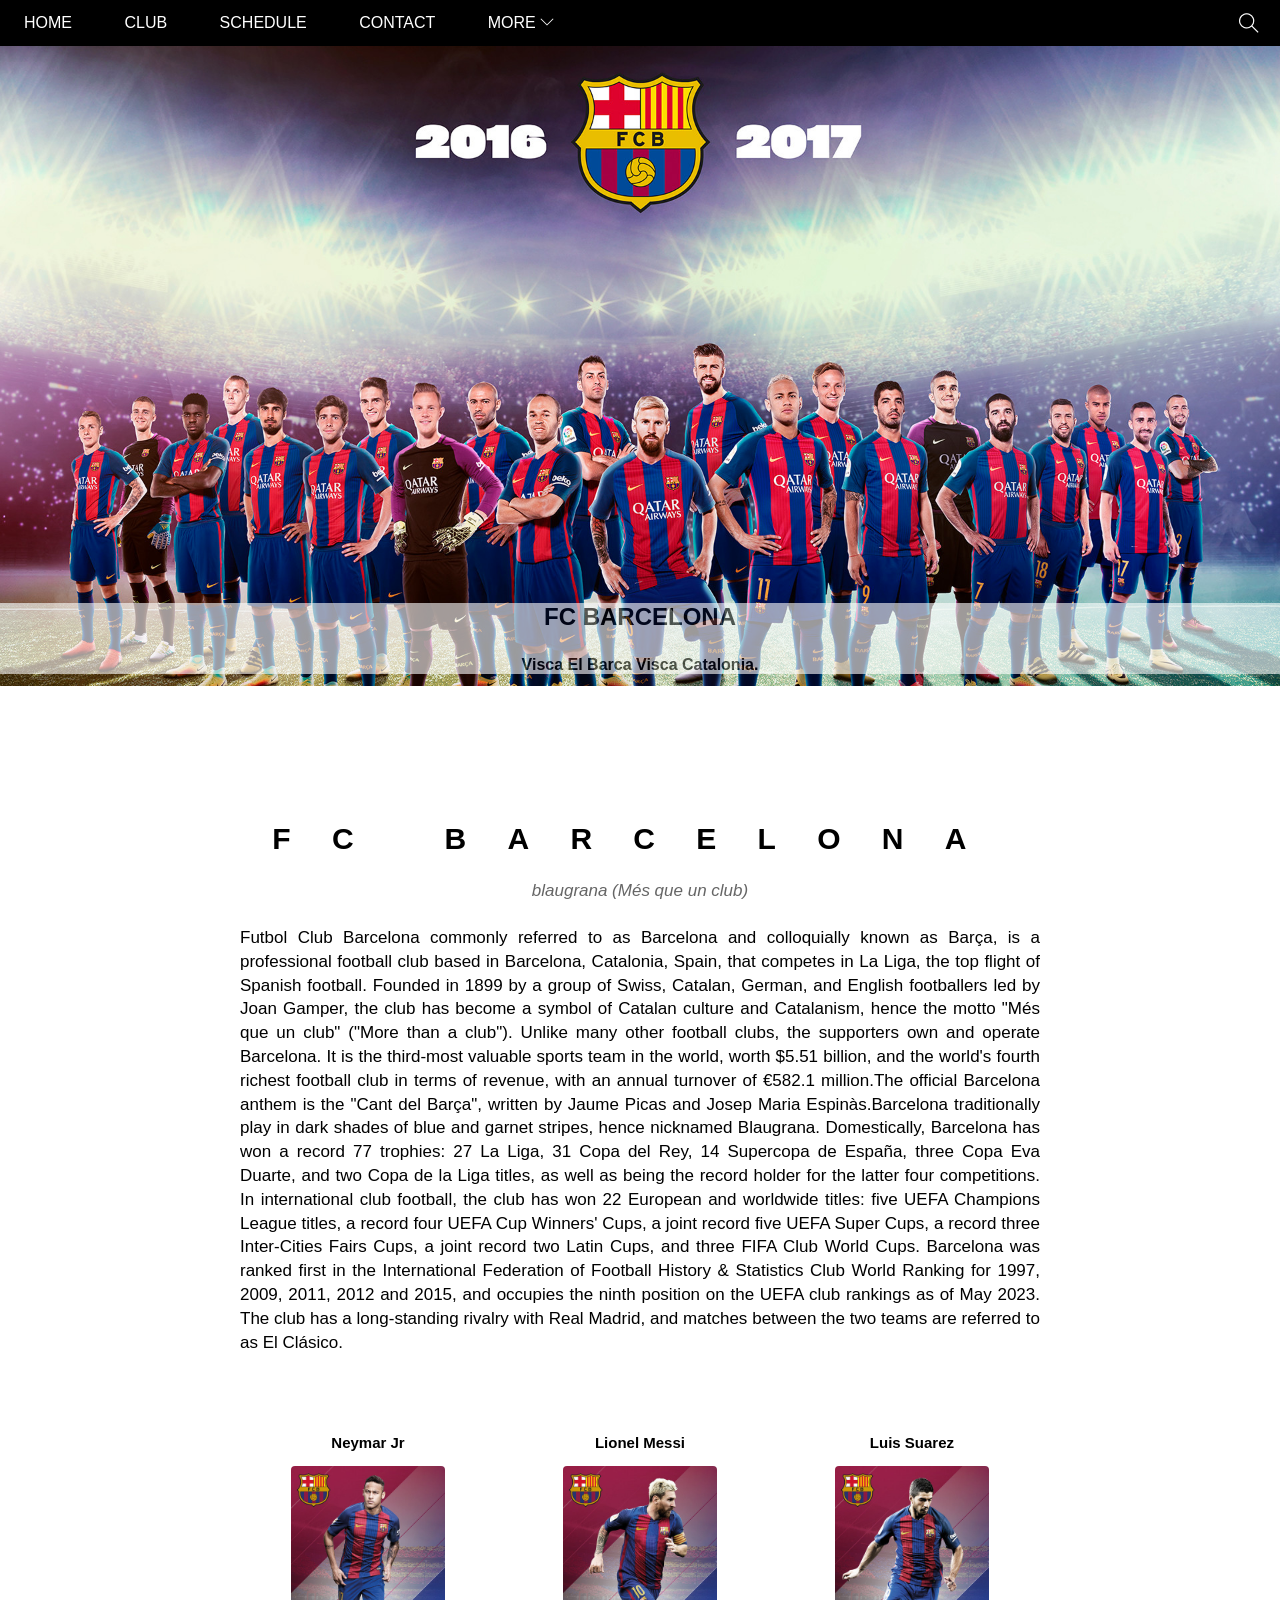
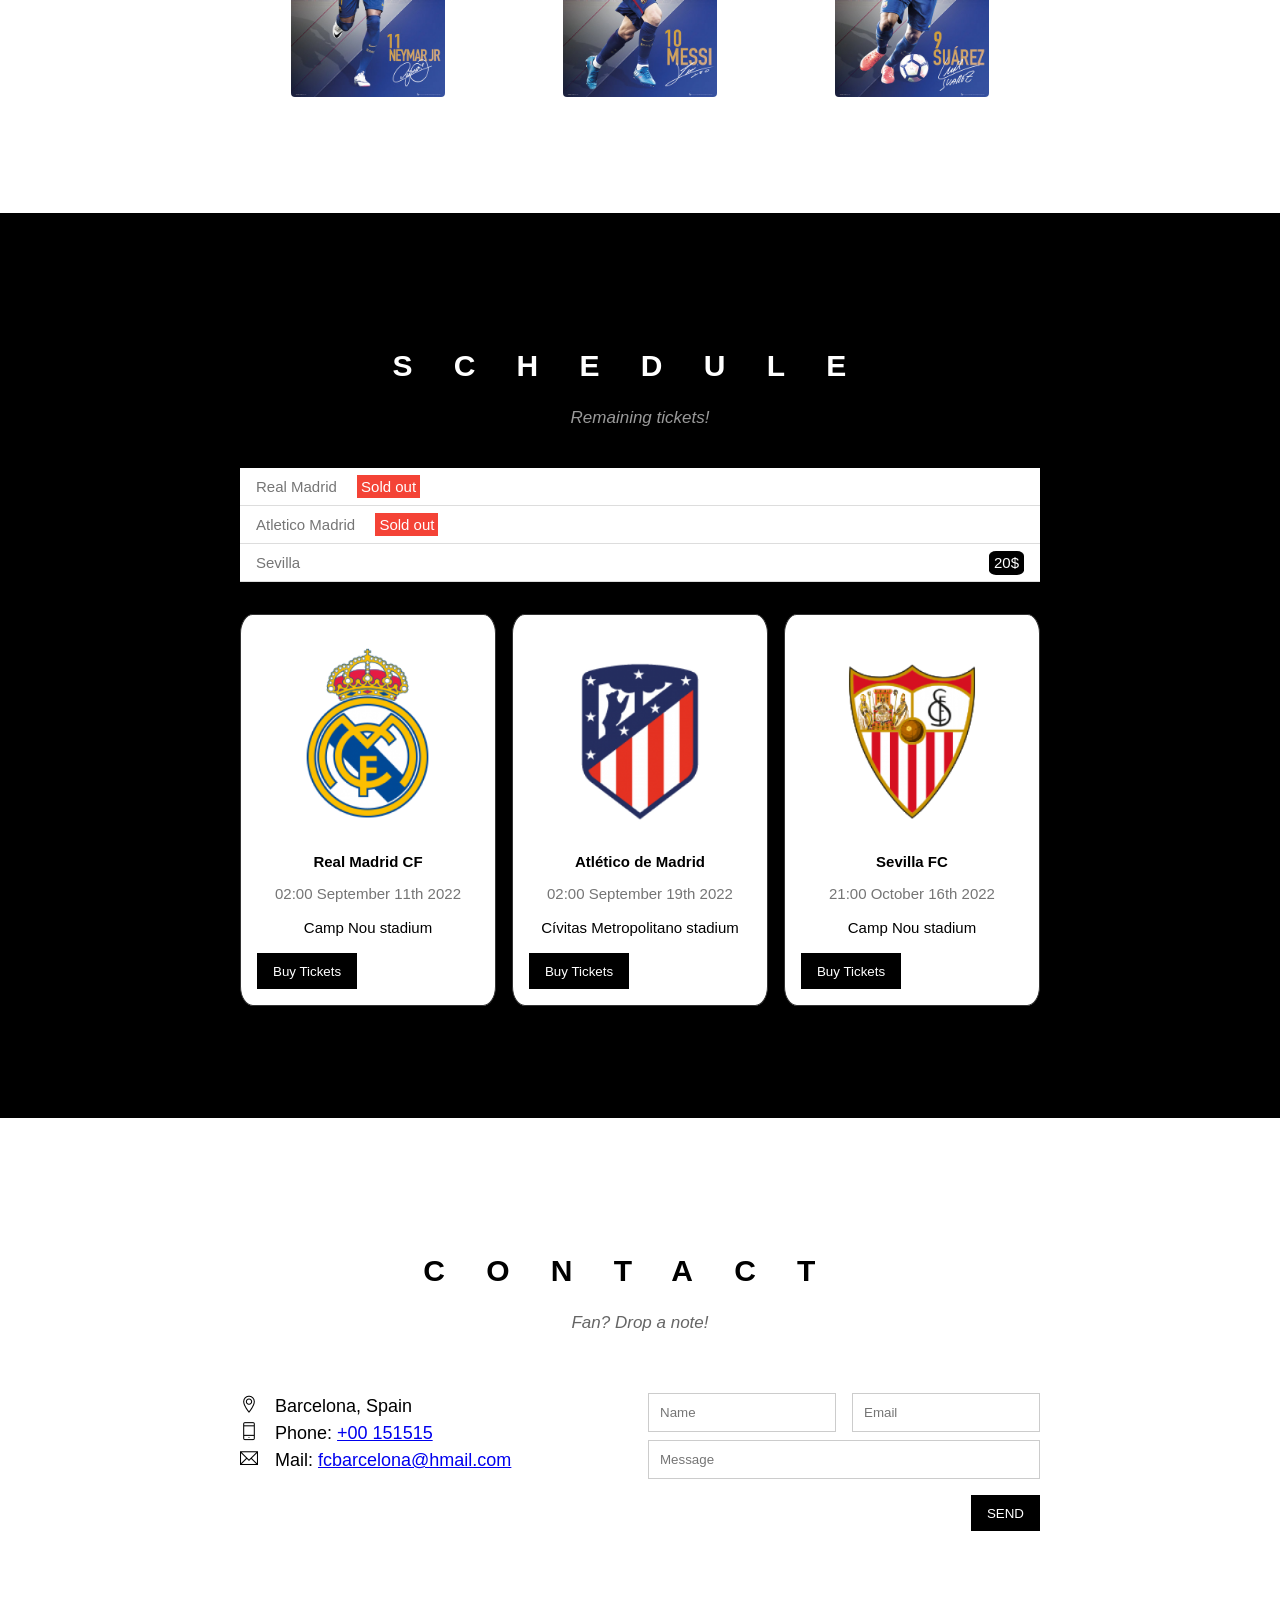
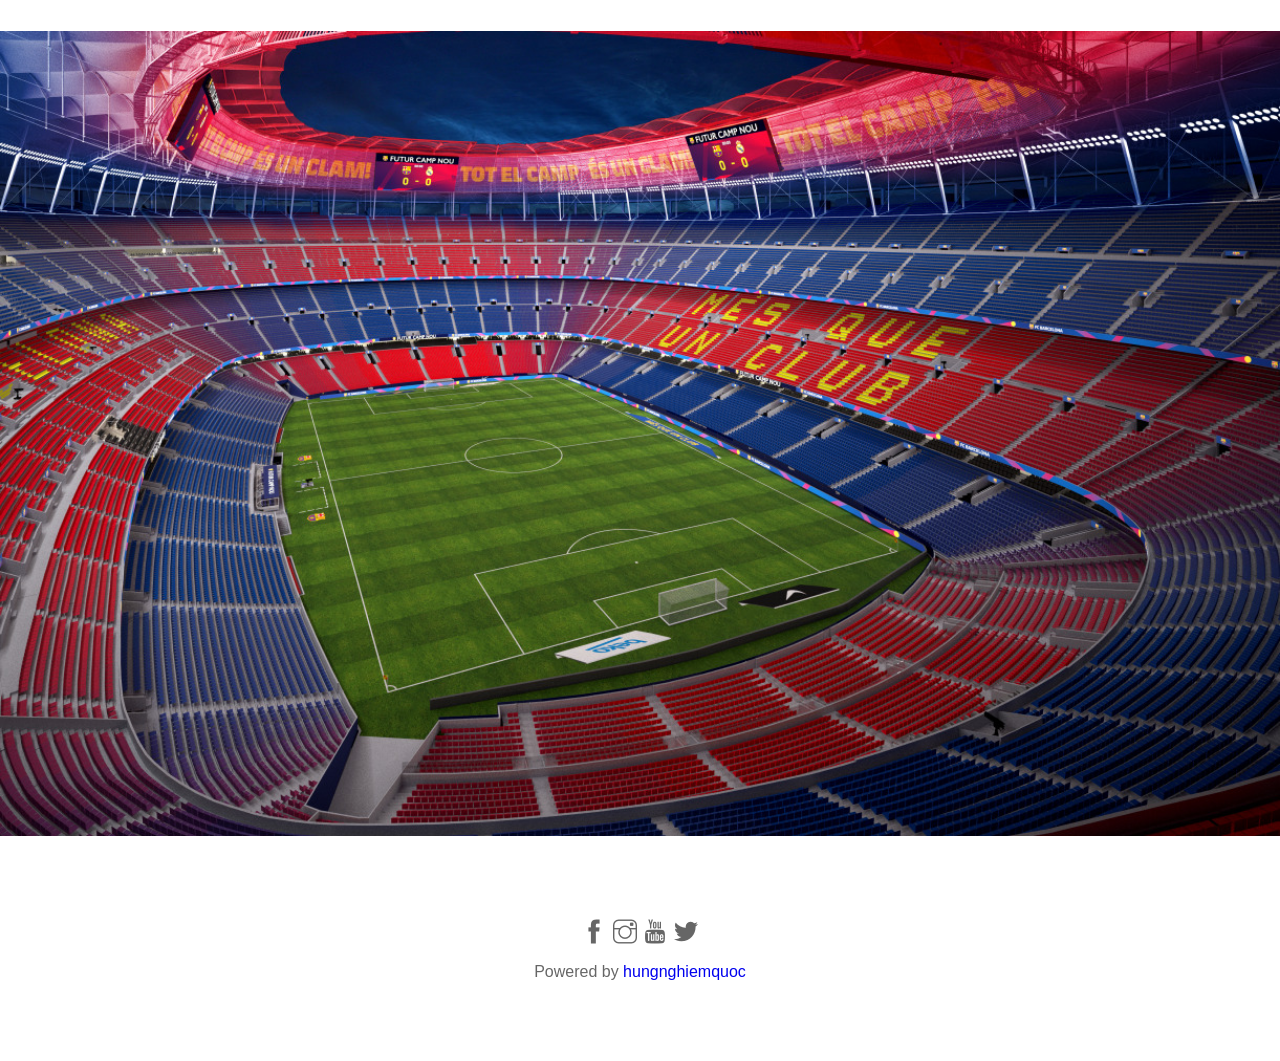
<file: index.html>
<!DOCTYPE html>
<html lang="en">

<head>
    <meta charset="UTF-8">
    <meta name="viewport" content="width=device-width, initial-scale=1.0">
    <title>FC Barcelona</title>
    <link rel="icon" href="./assets/img/icon/barcelona-icon-7.jpg" type="" />
    <link rel="stylesheet" href="./assets/css/style.css">
    <link rel="stylesheet" href="./assets/css/responsive.css">
    <link rel="stylesheet" href="./assets/fonts/themify-icons-font/themify-icons/themify-icons.css">
</head>

<body>
    <div id="main">
        <div id="header">
            <!-- begin nav -->
            <ul id="nav">
                <li><a href="#">Home</a></li>
                <li><a href="#club">Club</a></li>
                <li><a href="#schedule">SCHEDULE</a></li>
                <li><a href="#contact">Contact</a></li>
                <li><a href="#">More <i class="nav-arow-down ti-angle-down"></i></a>
                    <ul class="subnav">
                        <li><a href="#">History</a></li>
                        <li><a href="#">Stadium</a></li>
                        <li><a href="#">Legend</a></li>
                    </ul>

                </li>
            </ul>
            <!-- end nav -->
            <!-- begin search -->
            <div class="search">
                <i class="search-icon ti-search"></i>
            </div>
            <div id="mobile-menu" class="mobile-menu-btn">
                <i class="menu-icon ti-menu"></i>
            </div>
        </div>
        <div id="slider">
            <div class="text-content">
                <h2 class="text-heading">FC BARCELONA</h2>
                <div class="text-decsripton">Visca El Barca Visca Catalonia.</div>
            </div>

        </div>
        <div id="content">
            <div id="club" class="content-section">
                <h2 class="section-heading">FC BARCELONA</h2>
                <p class="section-sub-heading">blaugrana (Més que un club)</p>
                <p class="about-text">Futbol Club Barcelona commonly referred to as Barcelona and colloquially known as
                    Barça, is a professional football club based in Barcelona, Catalonia, Spain, that competes in La
                    Liga, the top flight of Spanish football.
                    Founded in 1899 by a group of Swiss, Catalan, German, and English footballers led by Joan Gamper,
                    the club has become a symbol of Catalan culture and Catalanism, hence the motto "Més que un club"
                    ("More than a club"). Unlike many other football clubs, the supporters own and operate Barcelona. It
                    is the third-most valuable sports team in the world, worth $5.51 billion, and the world's fourth
                    richest football club in terms of revenue, with an annual turnover of €582.1 million.The official
                    Barcelona anthem is the "Cant del Barça", written by Jaume Picas and Josep Maria Espinàs.Barcelona
                    traditionally play in dark shades of blue and garnet stripes, hence nicknamed Blaugrana.
                    Domestically, Barcelona has won a record 77 trophies: 27 La Liga, 31 Copa del Rey, 14 Supercopa de
                    España, three Copa Eva Duarte, and two Copa de la Liga titles, as well as being the record holder
                    for the latter four competitions. In international club football, the club has won 22 European and
                    worldwide titles: five UEFA Champions League titles, a record four UEFA Cup Winners' Cups, a joint
                    record five UEFA Super Cups, a record three Inter-Cities Fairs Cups, a joint record two Latin Cups,
                    and three FIFA Club World Cups. Barcelona was ranked first in the International Federation of
                    Football History & Statistics Club World Ranking for 1997, 2009, 2011, 2012 and 2015, and occupies
                    the ninth position on the UEFA club rankings as of May 2023. The club has a long-standing rivalry
                    with Real Madrid, and matches between the two teams are referred to as El Clásico.
                </p>
                <div class="row members-list">
                    <div class="member-item col col-third text-center mt-32">
                        <p class="member-name">Neymar Jr</p>
                        <img src="assets/img/team/17-i33499.jpg" alt="" class="member-img">
                    </div>
                    <div class="member-item col col-third text-center mt-32">
                        <p class="member-name">Lionel Messi</p>
                        <img src="assets/img/team/17-i33497.jpg" alt="" class="member-img">
                    </div>
                    <div class="member-item col col-third text-center mt-32">
                        <p class="member-name">Luis Suarez</p>
                        <img src="assets/img/team/barcelona-suarez-16-17-i33500.jpg" alt="Name" class="member-img">
                    </div>
                    <div class="clear"></div>
                </div>
            </div>
            <!-- schedule-section -->
            <div id="schedule" class="schedule-section">
                <div class="content-section">
                    <h2 class="section-heading text-white">SCHEDULE</h2>
                    <p class="section-sub-heading text-white">Remaining tickets!</p>
                    <!-- Tickets -->
                    <ul class="tickets-list">
                        <li>Real Madrid <span class="sold-out">Sold out</span></li>
                        <li>Atletico Madrid <span class="sold-out">Sold out</span></li>
                        <li>Sevilla <span class="quantity">20$</span> </li>
                    </ul>
                    <!-- Places -->
                    <div class="row fc-list">
                        <div class="col col-third">
                            <div class="fc-body">
                                <img src="assets/img/places/real-madrid.png" alt="real-madrid" class="fc-img">

                                <h3 class="fc-heading">Real Madrid CF</h3>
                                <p class="fc-time">02:00 September 11th 2022</p>
                                <p class="fc-stadium">Camp Nou stadium</p>
                                <button class="btn js-buy-ticket">Buy Tickets</button>
                            </div>
                        </div>
                        <div class="col col-third">
                            <div class="fc-body">
                                <img src="assets/img/places/atletico.png" alt="atletico" class="fc-img">
                                <h3 class="fc-heading">Atlético de Madrid</h3>
                                <p class="fc-time">02:00 September 19th 2022</p>
                                <p class="fc-stadium">Cívitas Metropolitano stadium</p>
                                <button class="btn js-buy-ticket">Buy Tickets</button>
                            </div>
                        </div>
                        <div class="col col-third">
                            <div class="fc-body">
                                <img src="assets/img/places/sevilla.png" alt="sevilla" class="fc-img">

                                <h3 class="fc-heading">Sevilla FC </h3>
                                <p class="fc-time">21:00 October 16th 2022</p>
                                <p class="fc-stadium">Camp Nou stadium</p>
                                <button class="btn js-buy-ticket">Buy Tickets</button>
                            </div>
                        </div>
                        <div class="clear"></div>
                    </div>
                </div>
            </div>
            <!-- Contact-section -->
            <div id="contact" class="content-section">
                <h2 class="section-heading">CONTACT</h2>
                <p class="section-sub-heading">Fan? Drop a note!</p>
                <div class="row contact-content">
                    <div class="col col-half contact-info">
                        <p><i class="ti-location-pin"></i> Barcelona, Spain</p>
                        <p><i class="ti-mobile"></i> Phone: <a href="tel:+00 151515">+00 151515</a> </p>
                        <p><i class="ti-email"></i> Mail: <a
                                href="mailto:fcbarcelona@hmail.com">fcbarcelona@hmail.com</a> </p>
                    </div>
                    <div class="col col-half">
                        <form action="">
                            <div class="row">
                                <div class="col col-half contact-form">
                                    <input type="text" name="" placeholder="Name" required class="form-control">
                                </div>
                                <div class="col col-half contact-form ">
                                    <input type="email" name="" placeholder="Email" required class="form-control">
                                </div>
                            </div>
                            <div class="row mt-8">
                                <div class="col col-full contact-form">
                                    <input type="text" name="" placeholder="Message" required class="form-control">
                                </div>
                            </div>
                            <input class=" btn mt-16 pull-right " type="submit" value="SEND">
                        </form>
                    </div>
                </div>
            </div>
            <!-- End Contact section -->
        </div>
        <div class="stadium-section">
            <img src="assets/img/barca-cho-phep-nhm-tra-tien-de-choi-bong-tren-san-camp-nou-155811jpg.jpg" alt="">
        </div>
        <div id="footer">
            <div class="socials-list">
                <a href="https://www.facebook.com/fcbarcelona/"><i class="ti-facebook"></i></a>
                <a href="https://www.instagram.com/fcbarcelona/"><i class="ti-instagram"></i></a>
                <a href="https://www.youtube.com/user/fcbarcelona"><i class="ti-youtube"></i></a>
                <a href="https://twitter.com/FCBarcelona"><i class="ti-twitter-alt"></i></a>

            </div>
            <p class="copyright">Powered by <a href="https://www.facebook.com/hungnghiemquoc214">hungnghiemquoc</a> </p>
        </div>
    </div>
    <div class="modal js-modal ">
        <div class="modal-container js-modal-container">
            <div class="modal-close js-modal-close">
                <i class="ti-close"></i>
            </div>
            <heder class="modal-header">
                <i class="ti-bag"> Tickets</i>
            </heder>
            <div class="modal-body">
                <label for="quantity" class="modal-lable">
                    <i class="ti-shopping-cart"></i>
                    Tickets, $15 per person
                </label>
                <input id="quantity" type="text" class="modal-input" placeholder="How many?">
                <label for="tick-email" class="modal-lable">
                    <i class="ti-user"></i>
                    Send to
                </label>
                <input id="tick-email" type="text" class="modal-input" placeholder="Enter email...">
                <button id="buy-tickets">
                    Pay
                    <i class="ti-check"></i>
                </button>
            </div>
            <footer class="modal-footer">
                <p class="modal-help">Need <a href="">help?</a> </p>
            </footer>
        </div>
    </div>

    <script>
        const buyBtns = document.querySelectorAll('.js-buy-ticket')
        const modal = document.querySelector('.js-modal')
        const modalClose = document.querySelector('.js-modal-close')
        const modalContainer = document.querySelector('.js-modal-container')
        //  Hàm hiển thị modal mua vé (thêm class open vào modal)
        function showBuyTickets() {
            modal.classList.add('open')
        }
        // Hàm ẩn modal mua vé (xóa class open vào modal)
        function hideBuyTickets() {
            modal.classList.remove('open')
        }
        // lặp qua từng thẻ buttton và lắng nghe hành vi click
        for (const buyBtn of buyBtns) {
            buyBtn.addEventListener('click', showBuyTickets)
        }
        // nghe hành vi click vào button close
        modalClose.addEventListener('click', hideBuyTickets)

        modal.addEventListener('click', hideBuyTickets)
        modalContainer.addEventListener('click', function (event) {
            event.stopPropagation()

        })
    </script>
    <!-- Đóng mở mobile-menu -->
    <script>
        var header = document.getElementById('header');
        var mobileMenu = document.getElementById('mobile-menu');
        var headerHeight = header.clientHeight;
        mobileMenu.onclick = function () {
            var isClose = header.clientHeight === headerHeight;
            if (isClose) {
                header.style.height = 'auto';
            }
            else {
                header.style.height = null;
            }
        }
        // Tự động đóng khi chon meunu 
        var menuItems = document.querySelectorAll('#nav li a[href*="#"]');
        console.log(menuItems);
        for (var i = 0; i < menuItems.length; i++) {
            var menuItem = menuItems[i];
            menuItem.onclick = function (event) {
                var isParentMenu = this.nextElementSibling && this.nextElementSibling.classList.contains('subnav');
                if (isParentMenu) {
                    event.preventDefault();
                } else {
                    header.style.height = null;
                }

            }
        }
    </script>
</body>

</html>
</file>
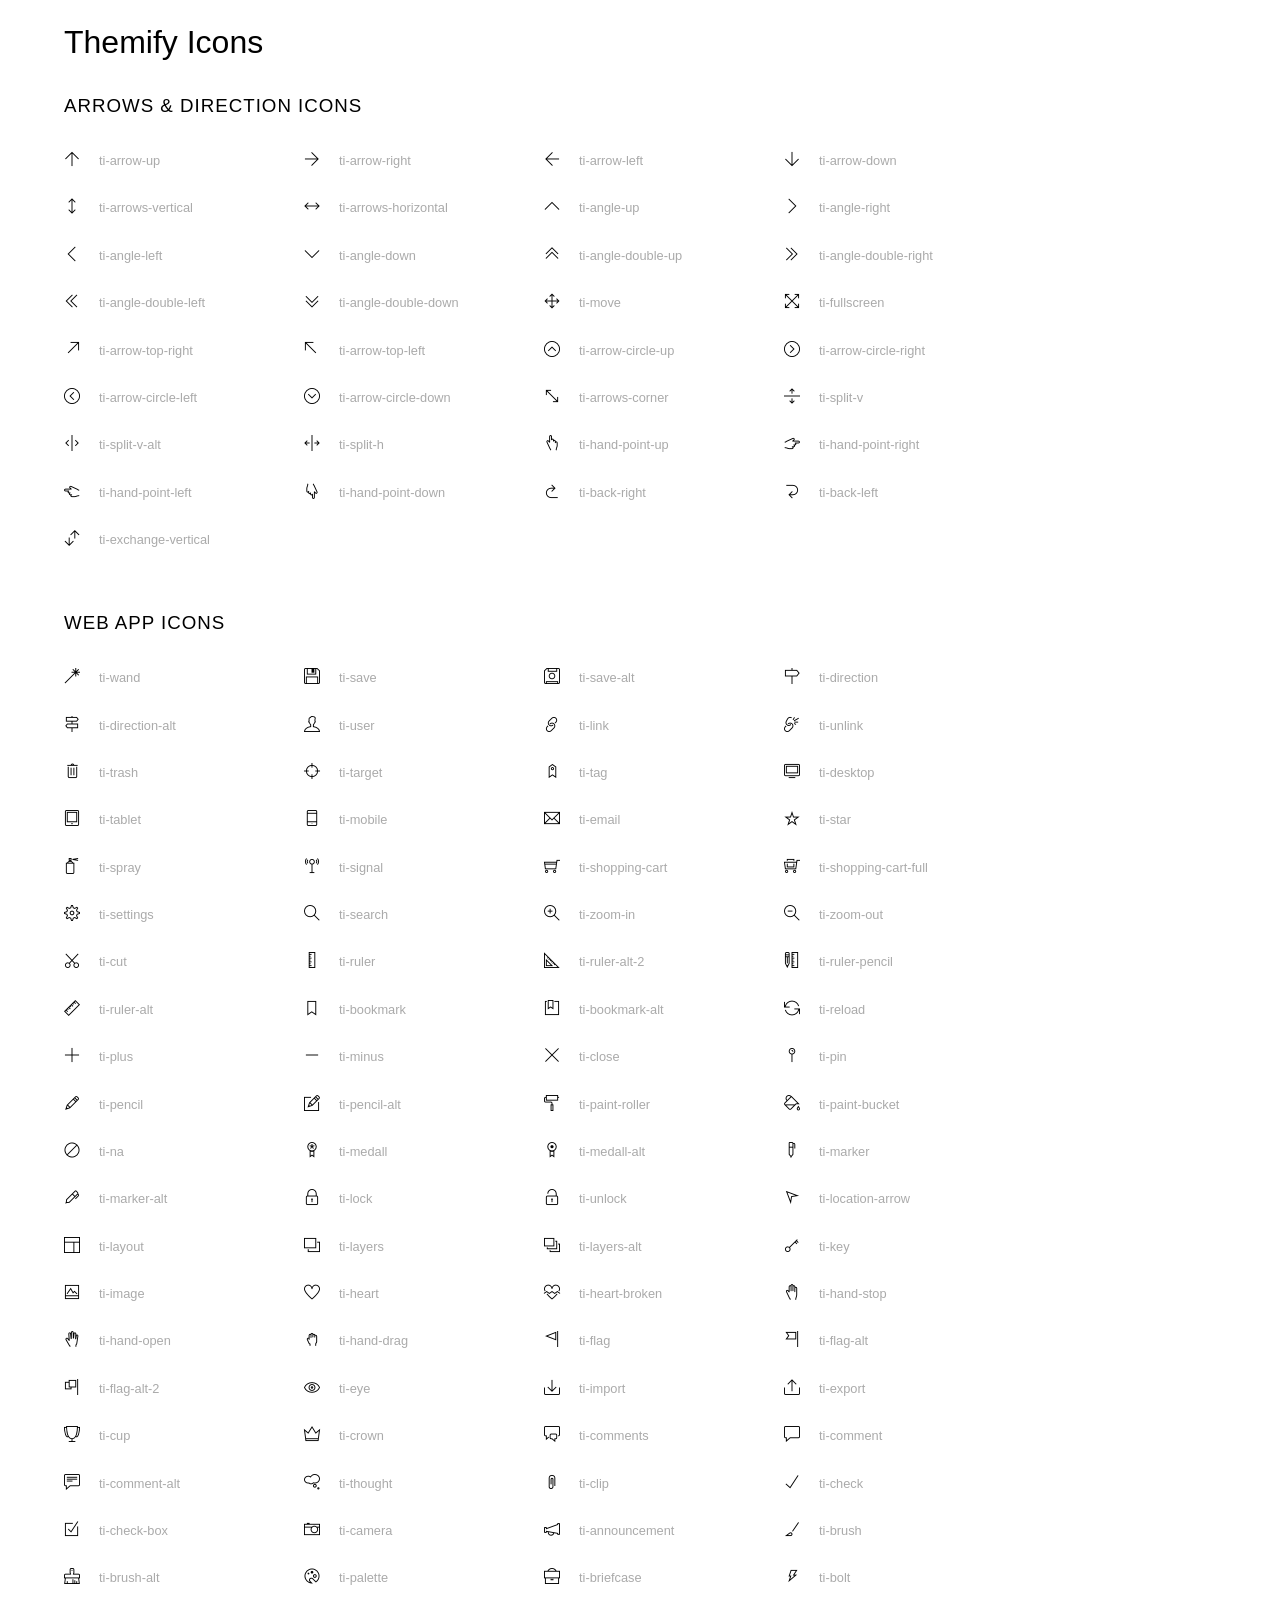
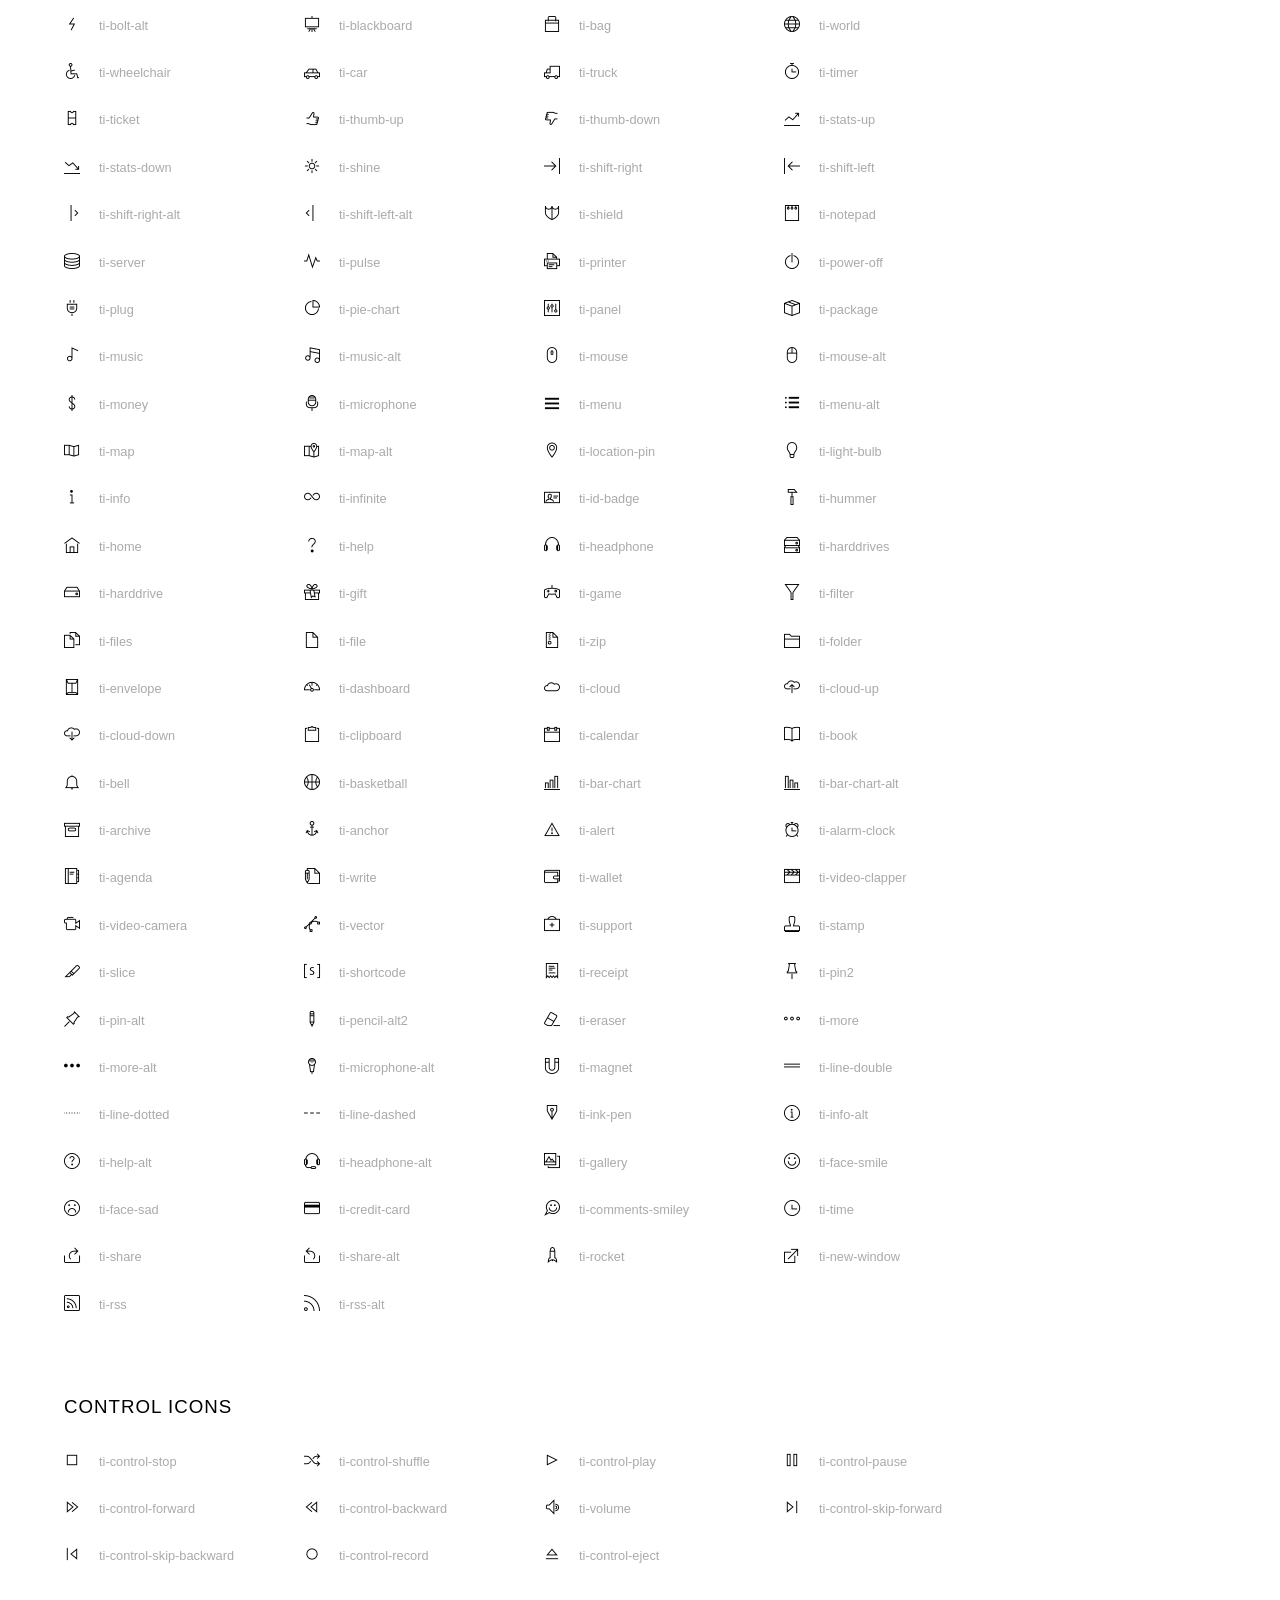
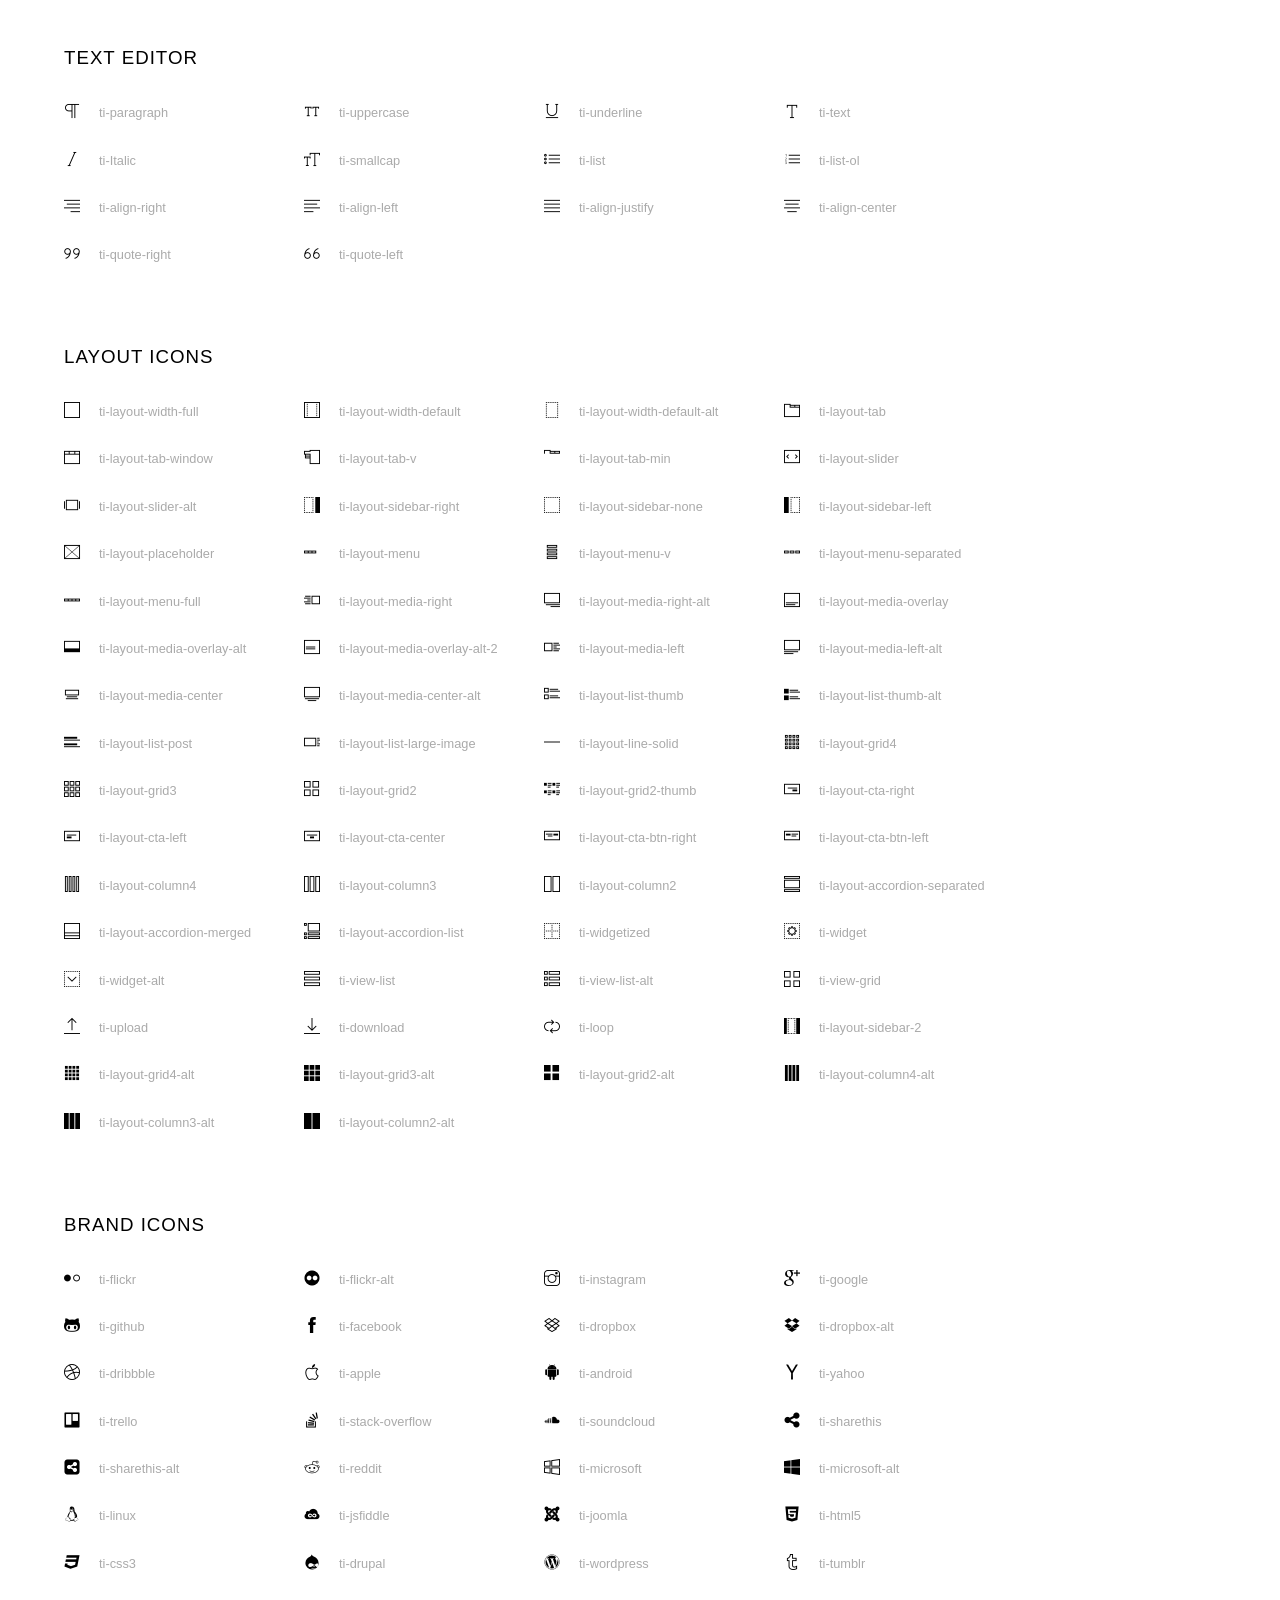
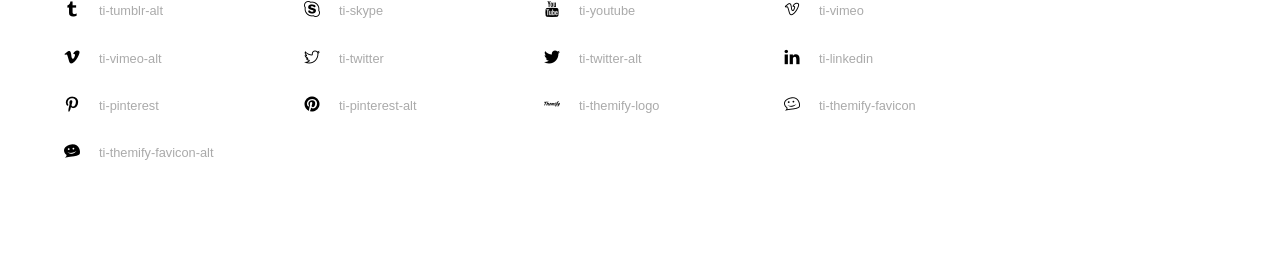
<file: assets/fonts/themify-icons-font/themify-icons/index.html>
<!doctype html>
<html>
<head>
	<meta charset="utf-8">
	<title>Themify Icon Font</title>
	<meta name="viewport" content="width=device-width">
	<link rel="stylesheet" href="demo-files/demo.css">
	<link rel="stylesheet" href="themify-icons.css">
	<!--[if lt IE 8]><!-->
	<link rel="stylesheet" href="ie7/ie7.css">
	<!--<![endif]-->
</head>
<body>
	<h1>Themify Icons</h1>

	<div class="icon-section">

		<div class="icon-section">
			<h3>Arrows &amp; Direction Icons </h3>

			<div class="icon-container">
				<span class="ti-arrow-up"></span><span class="icon-name"> ti-arrow-up</span>
			</div>
			<div class="icon-container">
				<span class="ti-arrow-right"></span><span class="icon-name"> ti-arrow-right</span>
			</div>
			<div class="icon-container">
				<span class="ti-arrow-left"></span><span class="icon-name"> ti-arrow-left</span>
			</div>
			<div class="icon-container">
				<span class="ti-arrow-down"></span><span class="icon-name"> ti-arrow-down</span>
			</div>
			<div class="icon-container">
				<span class="ti-arrows-vertical"></span><span class="icon-name"> ti-arrows-vertical</span>
			</div>
			<div class="icon-container">
				<span class="ti-arrows-horizontal"></span><span class="icon-name"> ti-arrows-horizontal</span>
			</div>
			<div class="icon-container">
				<span class="ti-angle-up"></span><span class="icon-name"> ti-angle-up</span>
			</div>
			<div class="icon-container">
				<span class="ti-angle-right"></span><span class="icon-name"> ti-angle-right</span>
			</div>
			<div class="icon-container">
				<span class="ti-angle-left"></span><span class="icon-name"> ti-angle-left</span>
			</div>
			<div class="icon-container">
				<span class="ti-angle-down"></span><span class="icon-name"> ti-angle-down</span>
			</div>	
			<div class="icon-container">
				<span class="ti-angle-double-up"></span><span class="icon-name"> ti-angle-double-up</span>
			</div>
			<div class="icon-container">
				<span class="ti-angle-double-right"></span><span class="icon-name"> ti-angle-double-right</span>
			</div>
			<div class="icon-container">
				<span class="ti-angle-double-left"></span><span class="icon-name"> ti-angle-double-left</span>
			</div>
			<div class="icon-container">
				<span class="ti-angle-double-down"></span><span class="icon-name"> ti-angle-double-down</span>
			</div>					
			<div class="icon-container">
				<span class="ti-move"></span><span class="icon-name"> ti-move</span>
			</div>
			<div class="icon-container">
				<span class="ti-fullscreen"></span><span class="icon-name"> ti-fullscreen</span>
			</div>
			<div class="icon-container">
				<span class="ti-arrow-top-right"></span><span class="icon-name"> ti-arrow-top-right</span>
			</div>
			<div class="icon-container">
				<span class="ti-arrow-top-left"></span><span class="icon-name"> ti-arrow-top-left</span>
			</div>
			<div class="icon-container">
				<span class="ti-arrow-circle-up"></span><span class="icon-name"> ti-arrow-circle-up</span>
			</div>
			<div class="icon-container">
				<span class="ti-arrow-circle-right"></span><span class="icon-name"> ti-arrow-circle-right</span>
			</div>
			<div class="icon-container">
				<span class="ti-arrow-circle-left"></span><span class="icon-name"> ti-arrow-circle-left</span>
			</div>
			<div class="icon-container">
				<span class="ti-arrow-circle-down"></span><span class="icon-name"> ti-arrow-circle-down</span>
			</div>
			<div class="icon-container">
				<span class="ti-arrows-corner"></span><span class="icon-name"> ti-arrows-corner</span>
			</div>
			<div class="icon-container">
				<span class="ti-split-v"></span><span class="icon-name"> ti-split-v</span>
			</div>

			<div class="icon-container">
				<span class="ti-split-v-alt"></span><span class="icon-name"> ti-split-v-alt</span>
			</div>
			<div class="icon-container">
				<span class="ti-split-h"></span><span class="icon-name"> ti-split-h</span>
			</div>
			<div class="icon-container">
				<span class="ti-hand-point-up"></span><span class="icon-name"> ti-hand-point-up</span>
			</div>
			<div class="icon-container">
				<span class="ti-hand-point-right"></span><span class="icon-name"> ti-hand-point-right</span>
			</div>
			<div class="icon-container">
				<span class="ti-hand-point-left"></span><span class="icon-name"> ti-hand-point-left</span>
			</div>
			<div class="icon-container">
				<span class="ti-hand-point-down"></span><span class="icon-name"> ti-hand-point-down</span>
			</div>
			<div class="icon-container">
				<span class="ti-back-right"></span><span class="icon-name"> ti-back-right</span>
			</div>
			<div class="icon-container">
				<span class="ti-back-left"></span><span class="icon-name"> ti-back-left</span>
			</div>
			<div class="icon-container">
				<span class="ti-exchange-vertical"></span><span class="icon-name"> ti-exchange-vertical</span>
			</div>

		</div> <!-- Arrows Icons -->



		<h3>Web App Icons</h3>
		
		<div class="icon-section">

			<div class="icon-container">
				<span class="ti-wand"></span><span class="icon-name"> ti-wand</span>
			</div>
			<div class="icon-container">
				<span class="ti-save"></span><span class="icon-name"> ti-save</span>
			</div>
			<div class="icon-container">
				<span class="ti-save-alt"></span><span class="icon-name"> ti-save-alt</span>
			</div>

			<div class="icon-container">
				<span class="ti-direction"></span><span class="icon-name"> ti-direction</span>
			</div>
			<div class="icon-container">
				<span class="ti-direction-alt"></span><span class="icon-name"> ti-direction-alt</span>
			</div>
			<div class="icon-container">
				<span class="ti-user"></span><span class="icon-name"> ti-user</span>
			</div>
			<div class="icon-container">
				<span class="ti-link"></span><span class="icon-name"> ti-link</span>
			</div>
			<div class="icon-container">
				<span class="ti-unlink"></span><span class="icon-name"> ti-unlink</span>
			</div>
			<div class="icon-container">
				<span class="ti-trash"></span><span class="icon-name"> ti-trash</span>
			</div>
			<div class="icon-container">
				<span class="ti-target"></span><span class="icon-name"> ti-target</span>
			</div>
			<div class="icon-container">
				<span class="ti-tag"></span><span class="icon-name"> ti-tag</span>
			</div>
			<div class="icon-container">
				<span class="ti-desktop"></span><span class="icon-name"> ti-desktop</span>
			</div>
			<div class="icon-container">
				<span class="ti-tablet"></span><span class="icon-name"> ti-tablet</span>
			</div>
			<div class="icon-container">
				<span class="ti-mobile"></span><span class="icon-name"> ti-mobile</span>
			</div>
			<div class="icon-container">
				<span class="ti-email"></span><span class="icon-name"> ti-email</span>
			</div>	
			<div class="icon-container">
				<span class="ti-star"></span><span class="icon-name"> ti-star</span>
			</div>
			<div class="icon-container">
				<span class="ti-spray"></span><span class="icon-name"> ti-spray</span>
			</div>
			<div class="icon-container">
				<span class="ti-signal"></span><span class="icon-name"> ti-signal</span>
			</div>
			<div class="icon-container">
				<span class="ti-shopping-cart"></span><span class="icon-name"> ti-shopping-cart</span>
			</div>
			<div class="icon-container">
				<span class="ti-shopping-cart-full"></span><span class="icon-name"> ti-shopping-cart-full</span>
			</div>
			<div class="icon-container">
				<span class="ti-settings"></span><span class="icon-name"> ti-settings</span>
			</div>
			<div class="icon-container">
				<span class="ti-search"></span><span class="icon-name"> ti-search</span>
			</div>
			<div class="icon-container">
				<span class="ti-zoom-in"></span><span class="icon-name"> ti-zoom-in</span>
			</div>
			<div class="icon-container">
				<span class="ti-zoom-out"></span><span class="icon-name"> ti-zoom-out</span>
			</div>
			<div class="icon-container">
				<span class="ti-cut"></span><span class="icon-name"> ti-cut</span>
			</div>
			<div class="icon-container">
				<span class="ti-ruler"></span><span class="icon-name"> ti-ruler</span>
			</div>
			<div class="icon-container">
				<span class="ti-ruler-alt-2"></span><span class="icon-name"> ti-ruler-alt-2</span>
			</div>			
			<div class="icon-container">
				<span class="ti-ruler-pencil"></span><span class="icon-name"> ti-ruler-pencil</span>
			</div>
			<div class="icon-container">
				<span class="ti-ruler-alt"></span><span class="icon-name"> ti-ruler-alt</span>
			</div>
			<div class="icon-container">
				<span class="ti-bookmark"></span><span class="icon-name"> ti-bookmark</span>
			</div>
			<div class="icon-container">
				<span class="ti-bookmark-alt"></span><span class="icon-name"> ti-bookmark-alt</span>
			</div>
			<div class="icon-container">
				<span class="ti-reload"></span><span class="icon-name"> ti-reload</span>
			</div>
			<div class="icon-container">
				<span class="ti-plus"></span><span class="icon-name"> ti-plus</span>
			</div>
			<div class="icon-container">
				<span class="ti-minus"></span><span class="icon-name"> ti-minus</span>
			</div>
			<div class="icon-container">
				<span class="ti-close"></span><span class="icon-name"> ti-close</span>
			</div>			
			<div class="icon-container">
				<span class="ti-pin"></span><span class="icon-name"> ti-pin</span>
			</div>
			<div class="icon-container">
				<span class="ti-pencil"></span><span class="icon-name"> ti-pencil</span>
			</div>
					
		  	<div class="icon-container">
				<span class="ti-pencil-alt"></span><span class="icon-name"> ti-pencil-alt</span>
			</div>
			<div class="icon-container">
				<span class="ti-paint-roller"></span><span class="icon-name"> ti-paint-roller</span>
			</div>
			<div class="icon-container">
				<span class="ti-paint-bucket"></span><span class="icon-name"> ti-paint-bucket</span>
			</div>
			<div class="icon-container">
				<span class="ti-na"></span><span class="icon-name"> ti-na</span>
			</div>
			<div class="icon-container">
				<span class="ti-medall"></span><span class="icon-name"> ti-medall</span>
			</div>
			<div class="icon-container">
				<span class="ti-medall-alt"></span><span class="icon-name"> ti-medall-alt</span>
			</div>
			<div class="icon-container">
				<span class="ti-marker"></span><span class="icon-name"> ti-marker</span>
			</div>
			<div class="icon-container">
				<span class="ti-marker-alt"></span><span class="icon-name"> ti-marker-alt</span>
			</div>

			<div class="icon-container">
				<span class="ti-lock"></span><span class="icon-name"> ti-lock</span>
			</div>
			<div class="icon-container">
				<span class="ti-unlock"></span><span class="icon-name"> ti-unlock</span>
			</div>
			<div class="icon-container">
				<span class="ti-location-arrow"></span><span class="icon-name"> ti-location-arrow</span>
			</div>
			<div class="icon-container">
				<span class="ti-layout"></span><span class="icon-name"> ti-layout</span>
			</div>
			<div class="icon-container">
				<span class="ti-layers"></span><span class="icon-name"> ti-layers</span>
			</div>
			<div class="icon-container">
				<span class="ti-layers-alt"></span><span class="icon-name"> ti-layers-alt</span>
			</div>
			<div class="icon-container">
				<span class="ti-key"></span><span class="icon-name"> ti-key</span>
			</div>
			<div class="icon-container">
				<span class="ti-image"></span><span class="icon-name"> ti-image</span>
			</div>
			<div class="icon-container">
				<span class="ti-heart"></span><span class="icon-name"> ti-heart</span>
			</div>
			<div class="icon-container">
				<span class="ti-heart-broken"></span><span class="icon-name"> ti-heart-broken</span>
			</div>
			<div class="icon-container">
				<span class="ti-hand-stop"></span><span class="icon-name"> ti-hand-stop</span>
			</div>
			<div class="icon-container">
				<span class="ti-hand-open"></span><span class="icon-name"> ti-hand-open</span>
			</div>
			<div class="icon-container">
				<span class="ti-hand-drag"></span><span class="icon-name"> ti-hand-drag</span>
			</div>
			<div class="icon-container">
				<span class="ti-flag"></span><span class="icon-name"> ti-flag</span>
			</div>
			<div class="icon-container">
				<span class="ti-flag-alt"></span><span class="icon-name"> ti-flag-alt</span>
			</div>
			<div class="icon-container">
				<span class="ti-flag-alt-2"></span><span class="icon-name"> ti-flag-alt-2</span>
			</div>
			<div class="icon-container">
				<span class="ti-eye"></span><span class="icon-name"> ti-eye</span>
			</div>
			<div class="icon-container">
				<span class="ti-import"></span><span class="icon-name"> ti-import</span>
			</div>			
			<div class="icon-container">
				<span class="ti-export"></span><span class="icon-name"> ti-export</span>
			</div>
			<div class="icon-container">
				<span class="ti-cup"></span><span class="icon-name"> ti-cup</span>
			</div>
			<div class="icon-container">
				<span class="ti-crown"></span><span class="icon-name"> ti-crown</span>
			</div>
			<div class="icon-container">
				<span class="ti-comments"></span><span class="icon-name"> ti-comments</span>
			</div>
			<div class="icon-container">
				<span class="ti-comment"></span><span class="icon-name"> ti-comment</span>
			</div>
			<div class="icon-container">
				<span class="ti-comment-alt"></span><span class="icon-name"> ti-comment-alt</span>
			</div>
			<div class="icon-container">
				<span class="ti-thought"></span><span class="icon-name"> ti-thought</span>
			</div>			
			<div class="icon-container">
				<span class="ti-clip"></span><span class="icon-name"> ti-clip</span>
			</div>

			<div class="icon-container">
				<span class="ti-check"></span><span class="icon-name"> ti-check</span>
			</div>
			<div class="icon-container">
				<span class="ti-check-box"></span><span class="icon-name"> ti-check-box</span>
			</div>
			<div class="icon-container">
				<span class="ti-camera"></span><span class="icon-name"> ti-camera</span>
			</div>
			<div class="icon-container">
				<span class="ti-announcement"></span><span class="icon-name"> ti-announcement</span>
			</div>
			<div class="icon-container">
				<span class="ti-brush"></span><span class="icon-name"> ti-brush</span>
			</div>
			<div class="icon-container">
				<span class="ti-brush-alt"></span><span class="icon-name"> ti-brush-alt</span>
			</div>
			<div class="icon-container">
				<span class="ti-palette"></span><span class="icon-name"> ti-palette</span>
			</div>			
			<div class="icon-container">
				<span class="ti-briefcase"></span><span class="icon-name"> ti-briefcase</span>
			</div>
			<div class="icon-container">
				<span class="ti-bolt"></span><span class="icon-name"> ti-bolt</span>
			</div>
			<div class="icon-container">
				<span class="ti-bolt-alt"></span><span class="icon-name"> ti-bolt-alt</span>
			</div>
			<div class="icon-container">
				<span class="ti-blackboard"></span><span class="icon-name"> ti-blackboard</span>
			</div>
			<div class="icon-container">
				<span class="ti-bag"></span><span class="icon-name"> ti-bag</span>
			</div>
			<div class="icon-container">
				<span class="ti-world"></span><span class="icon-name"> ti-world</span>
			</div>
			<div class="icon-container">
				<span class="ti-wheelchair"></span><span class="icon-name"> ti-wheelchair</span>
			</div>
			<div class="icon-container">
				<span class="ti-car"></span><span class="icon-name"> ti-car</span>
			</div>
			<div class="icon-container">
				<span class="ti-truck"></span><span class="icon-name"> ti-truck</span>
			</div>
			<div class="icon-container">
				<span class="ti-timer"></span><span class="icon-name"> ti-timer</span>
			</div>
			<div class="icon-container">
				<span class="ti-ticket"></span><span class="icon-name"> ti-ticket</span>
			</div>
			<div class="icon-container">
				<span class="ti-thumb-up"></span><span class="icon-name"> ti-thumb-up</span>
			</div>
			<div class="icon-container">
				<span class="ti-thumb-down"></span><span class="icon-name"> ti-thumb-down</span>
			</div>

			<div class="icon-container">
				<span class="ti-stats-up"></span><span class="icon-name"> ti-stats-up</span>
			</div>
			<div class="icon-container">
				<span class="ti-stats-down"></span><span class="icon-name"> ti-stats-down</span>
			</div>
			<div class="icon-container">
				<span class="ti-shine"></span><span class="icon-name"> ti-shine</span>
			</div>
			<div class="icon-container">
				<span class="ti-shift-right"></span><span class="icon-name"> ti-shift-right</span>
			</div>
			<div class="icon-container">
				<span class="ti-shift-left"></span><span class="icon-name"> ti-shift-left</span>
			</div>

			<div class="icon-container">
				<span class="ti-shift-right-alt"></span><span class="icon-name"> ti-shift-right-alt</span>
			</div>
			<div class="icon-container">
				<span class="ti-shift-left-alt"></span><span class="icon-name"> ti-shift-left-alt</span>
			</div>
			<div class="icon-container">
				<span class="ti-shield"></span><span class="icon-name"> ti-shield</span>
			</div>
			<div class="icon-container">
				<span class="ti-notepad"></span><span class="icon-name"> ti-notepad</span>
			</div>
			<div class="icon-container">
				<span class="ti-server"></span><span class="icon-name"> ti-server</span>
			</div>

			<div class="icon-container">
				<span class="ti-pulse"></span><span class="icon-name"> ti-pulse</span>
			</div>
			<div class="icon-container">
				<span class="ti-printer"></span><span class="icon-name"> ti-printer</span>
			</div>
			<div class="icon-container">
				<span class="ti-power-off"></span><span class="icon-name"> ti-power-off</span>
			</div>
			<div class="icon-container">
				<span class="ti-plug"></span><span class="icon-name"> ti-plug</span>
			</div>
			<div class="icon-container">
				<span class="ti-pie-chart"></span><span class="icon-name"> ti-pie-chart</span>
			</div>

			<div class="icon-container">
				<span class="ti-panel"></span><span class="icon-name"> ti-panel</span>
			</div>
			<div class="icon-container">
				<span class="ti-package"></span><span class="icon-name"> ti-package</span>
			</div>
			<div class="icon-container">
				<span class="ti-music"></span><span class="icon-name"> ti-music</span>
			</div>
			<div class="icon-container">
				<span class="ti-music-alt"></span><span class="icon-name"> ti-music-alt</span>
			</div>
			<div class="icon-container">
				<span class="ti-mouse"></span><span class="icon-name"> ti-mouse</span>
			</div>
			<div class="icon-container">
				<span class="ti-mouse-alt"></span><span class="icon-name"> ti-mouse-alt</span>
			</div>
			<div class="icon-container">
				<span class="ti-money"></span><span class="icon-name"> ti-money</span>
			</div>
			<div class="icon-container">
				<span class="ti-microphone"></span><span class="icon-name"> ti-microphone</span>
			</div>
			<div class="icon-container">
				<span class="ti-menu"></span><span class="icon-name"> ti-menu</span>
			</div>
			<div class="icon-container">
				<span class="ti-menu-alt"></span><span class="icon-name"> ti-menu-alt</span>
			</div>
			<div class="icon-container">
				<span class="ti-map"></span><span class="icon-name"> ti-map</span>
			</div>
			<div class="icon-container">
				<span class="ti-map-alt"></span><span class="icon-name"> ti-map-alt</span>
			</div>

			<div class="icon-container">
				<span class="ti-location-pin"></span><span class="icon-name"> ti-location-pin</span>
			</div>

			<div class="icon-container">
				<span class="ti-light-bulb"></span><span class="icon-name"> ti-light-bulb</span>
			</div>
			<div class="icon-container">
				<span class="ti-info"></span><span class="icon-name"> ti-info</span>
			</div>
			<div class="icon-container">
				<span class="ti-infinite"></span><span class="icon-name"> ti-infinite</span>
			</div>
			<div class="icon-container">
				<span class="ti-id-badge"></span><span class="icon-name"> ti-id-badge</span>
			</div>
			<div class="icon-container">
				<span class="ti-hummer"></span><span class="icon-name"> ti-hummer</span>
			</div>
			<div class="icon-container">
				<span class="ti-home"></span><span class="icon-name"> ti-home</span>
			</div>
			<div class="icon-container">
				<span class="ti-help"></span><span class="icon-name"> ti-help</span>
			</div>
			<div class="icon-container">
				<span class="ti-headphone"></span><span class="icon-name"> ti-headphone</span>
			</div>
			<div class="icon-container">
				<span class="ti-harddrives"></span><span class="icon-name"> ti-harddrives</span>
			</div>
			<div class="icon-container">
				<span class="ti-harddrive"></span><span class="icon-name"> ti-harddrive</span>
			</div>
			<div class="icon-container">
				<span class="ti-gift"></span><span class="icon-name"> ti-gift</span>
			</div>
			<div class="icon-container">
				<span class="ti-game"></span><span class="icon-name"> ti-game</span>
			</div>
			<div class="icon-container">
				<span class="ti-filter"></span><span class="icon-name"> ti-filter</span>
			</div>
			<div class="icon-container">
				<span class="ti-files"></span><span class="icon-name"> ti-files</span>
			</div>
			<div class="icon-container">
				<span class="ti-file"></span><span class="icon-name"> ti-file</span>
			</div>
			<div class="icon-container">
				<span class="ti-zip"></span><span class="icon-name"> ti-zip</span>
			</div>
			<div class="icon-container">
				<span class="ti-folder"></span><span class="icon-name"> ti-folder</span>
			</div>			
			<div class="icon-container">
				<span class="ti-envelope"></span><span class="icon-name"> ti-envelope</span>
			</div>


			<div class="icon-container">
				<span class="ti-dashboard"></span><span class="icon-name"> ti-dashboard</span>
			</div>
			<div class="icon-container">
				<span class="ti-cloud"></span><span class="icon-name"> ti-cloud</span>
			</div>
			<div class="icon-container">
				<span class="ti-cloud-up"></span><span class="icon-name"> ti-cloud-up</span>
			</div>
			<div class="icon-container">
				<span class="ti-cloud-down"></span><span class="icon-name"> ti-cloud-down</span>
			</div>
			<div class="icon-container">
				<span class="ti-clipboard"></span><span class="icon-name"> ti-clipboard</span>
			</div>
			<div class="icon-container">
				<span class="ti-calendar"></span><span class="icon-name"> ti-calendar</span>
			</div>
			<div class="icon-container">
				<span class="ti-book"></span><span class="icon-name"> ti-book</span>
			</div>
			<div class="icon-container">
				<span class="ti-bell"></span><span class="icon-name"> ti-bell</span>
			</div>
			<div class="icon-container">
				<span class="ti-basketball"></span><span class="icon-name"> ti-basketball</span>
			</div>
			<div class="icon-container">
				<span class="ti-bar-chart"></span><span class="icon-name"> ti-bar-chart</span>
			</div>
			<div class="icon-container">
				<span class="ti-bar-chart-alt"></span><span class="icon-name"> ti-bar-chart-alt</span>
			</div>


			<div class="icon-container">
				<span class="ti-archive"></span><span class="icon-name"> ti-archive</span>
			</div>
			<div class="icon-container">
				<span class="ti-anchor"></span><span class="icon-name"> ti-anchor</span>
			</div>

			<div class="icon-container">
				<span class="ti-alert"></span><span class="icon-name"> ti-alert</span>
			</div>
			<div class="icon-container">
				<span class="ti-alarm-clock"></span><span class="icon-name"> ti-alarm-clock</span>
			</div>
			<div class="icon-container">
				<span class="ti-agenda"></span><span class="icon-name"> ti-agenda</span>
			</div>
			<div class="icon-container">
				<span class="ti-write"></span><span class="icon-name"> ti-write</span>
			</div>

			<div class="icon-container">
				<span class="ti-wallet"></span><span class="icon-name"> ti-wallet</span>
			</div>
			<div class="icon-container">
				<span class="ti-video-clapper"></span><span class="icon-name"> ti-video-clapper</span>
			</div>
			<div class="icon-container">
				<span class="ti-video-camera"></span><span class="icon-name"> ti-video-camera</span>
			</div>
			<div class="icon-container">
				<span class="ti-vector"></span><span class="icon-name"> ti-vector</span>
			</div>

			<div class="icon-container">
				<span class="ti-support"></span><span class="icon-name"> ti-support</span>
			</div>
			<div class="icon-container">
				<span class="ti-stamp"></span><span class="icon-name"> ti-stamp</span>
			</div>
			<div class="icon-container">
				<span class="ti-slice"></span><span class="icon-name"> ti-slice</span>
			</div>
			<div class="icon-container">
				<span class="ti-shortcode"></span><span class="icon-name"> ti-shortcode</span>
			</div>
			<div class="icon-container">
				<span class="ti-receipt"></span><span class="icon-name"> ti-receipt</span>
			</div>
			<div class="icon-container">
				<span class="ti-pin2"></span><span class="icon-name"> ti-pin2</span>
			</div>
			<div class="icon-container">
				<span class="ti-pin-alt"></span><span class="icon-name"> ti-pin-alt</span>
			</div>
			<div class="icon-container">
				<span class="ti-pencil-alt2"></span><span class="icon-name"> ti-pencil-alt2</span>
			</div>
			<div class="icon-container">
				<span class="ti-eraser"></span><span class="icon-name"> ti-eraser</span>
			</div>			
			<div class="icon-container">
				<span class="ti-more"></span><span class="icon-name"> ti-more</span>
			</div>
			<div class="icon-container">
				<span class="ti-more-alt"></span><span class="icon-name"> ti-more-alt</span>
			</div>
			<div class="icon-container">
				<span class="ti-microphone-alt"></span><span class="icon-name"> ti-microphone-alt</span>
			</div>
			<div class="icon-container">
				<span class="ti-magnet"></span><span class="icon-name"> ti-magnet</span>
			</div>
			<div class="icon-container">
				<span class="ti-line-double"></span><span class="icon-name"> ti-line-double</span>
			</div>
			<div class="icon-container">
				<span class="ti-line-dotted"></span><span class="icon-name"> ti-line-dotted</span>
			</div>
			<div class="icon-container">
				<span class="ti-line-dashed"></span><span class="icon-name"> ti-line-dashed</span>
			</div>

			<div class="icon-container">
				<span class="ti-ink-pen"></span><span class="icon-name"> ti-ink-pen</span>
			</div>
			<div class="icon-container">
				<span class="ti-info-alt"></span><span class="icon-name"> ti-info-alt</span>
			</div>
			<div class="icon-container">
				<span class="ti-help-alt"></span><span class="icon-name"> ti-help-alt</span>
			</div>
			<div class="icon-container">
				<span class="ti-headphone-alt"></span><span class="icon-name"> ti-headphone-alt</span>
			</div>

			<div class="icon-container">
				<span class="ti-gallery"></span><span class="icon-name"> ti-gallery</span>
			</div>
			<div class="icon-container">
				<span class="ti-face-smile"></span><span class="icon-name"> ti-face-smile</span>
			</div>
			<div class="icon-container">
				<span class="ti-face-sad"></span><span class="icon-name"> ti-face-sad</span>
			</div>
			<div class="icon-container">
				<span class="ti-credit-card"></span><span class="icon-name"> ti-credit-card</span>
			</div>
			<div class="icon-container">
				<span class="ti-comments-smiley"></span><span class="icon-name"> ti-comments-smiley</span>
			</div>
			<div class="icon-container">
				<span class="ti-time"></span><span class="icon-name"> ti-time</span>
			</div>
			<div class="icon-container">
				<span class="ti-share"></span><span class="icon-name"> ti-share</span>
			</div>
			<div class="icon-container">
				<span class="ti-share-alt"></span><span class="icon-name"> ti-share-alt</span>
			</div>
			<div class="icon-container">
				<span class="ti-rocket"></span><span class="icon-name"> ti-rocket</span>
			</div>

			<div class="icon-container">
				<span class="ti-new-window"></span><span class="icon-name"> ti-new-window</span>
			</div>

			<div class="icon-container">
				<span class="ti-rss"></span><span class="icon-name"> ti-rss</span>
			</div>

			<div class="icon-container">
				<span class="ti-rss-alt"></span><span class="icon-name"> ti-rss-alt</span>
			</div>
			
		</div><!-- Web App Icons -->


		<div class="icon-section">
			<h3>Control Icons</h3>
			<div class="icon-container">
				<span class="ti-control-stop"></span><span class="icon-name"> ti-control-stop</span>
			</div>
			<div class="icon-container">
				<span class="ti-control-shuffle"></span><span class="icon-name"> ti-control-shuffle</span>
			</div>
			<div class="icon-container">
				<span class="ti-control-play"></span><span class="icon-name"> ti-control-play</span>
			</div>
			<div class="icon-container">
				<span class="ti-control-pause"></span><span class="icon-name"> ti-control-pause</span>
			</div>
			<div class="icon-container">
				<span class="ti-control-forward"></span><span class="icon-name"> ti-control-forward</span>
			</div>
			<div class="icon-container">
				<span class="ti-control-backward"></span><span class="icon-name"> ti-control-backward</span>
			</div>	
			<div class="icon-container">
				<span class="ti-volume"></span><span class="icon-name"> ti-volume</span>
			</div>
			<div class="icon-container">
				<span class="ti-control-skip-forward"></span><span class="icon-name"> ti-control-skip-forward</span>
			</div>
			<div class="icon-container">
				<span class="ti-control-skip-backward"></span><span class="icon-name"> ti-control-skip-backward</span>
			</div>
			<div class="icon-container">
				<span class="ti-control-record"></span><span class="icon-name"> ti-control-record</span>
			</div>
			<div class="icon-container">
				<span class="ti-control-eject"></span><span class="icon-name"> ti-control-eject</span>
			</div>			
		</div> <!-- Control Icons -->


		<div class="icon-section">
			<h3>Text Editor</h3>

			<div class="icon-container">
				<span class="ti-paragraph"></span><span class="icon-name"> ti-paragraph</span>
			</div>
			<div class="icon-container">
				<span class="ti-uppercase"></span><span class="icon-name"> ti-uppercase</span>
			</div>

			<div class="icon-container">
				<span class="ti-underline"></span><span class="icon-name"> ti-underline</span>
			</div>
			<div class="icon-container">
				<span class="ti-text"></span><span class="icon-name"> ti-text</span>
			</div>
			<div class="icon-container">
				<span class="ti-Italic"></span><span class="icon-name"> ti-Italic</span>
			</div>
			<div class="icon-container">
				<span class="ti-smallcap"></span><span class="icon-name"> ti-smallcap</span>
			</div>
			<div class="icon-container">
				<span class="ti-list"></span><span class="icon-name"> ti-list</span>
			</div>
			<div class="icon-container">
				<span class="ti-list-ol"></span><span class="icon-name"> ti-list-ol</span>
			</div>
			<div class="icon-container">
				<span class="ti-align-right"></span><span class="icon-name"> ti-align-right</span>
			</div>
			<div class="icon-container">
				<span class="ti-align-left"></span><span class="icon-name"> ti-align-left</span>
			</div>
			<div class="icon-container">
				<span class="ti-align-justify"></span><span class="icon-name"> ti-align-justify</span>
			</div>
			<div class="icon-container">
				<span class="ti-align-center"></span><span class="icon-name"> ti-align-center</span>
			</div>
			<div class="icon-container">
				<span class="ti-quote-right"></span><span class="icon-name"> ti-quote-right</span>
			</div>
			<div class="icon-container">
				<span class="ti-quote-left"></span><span class="icon-name"> ti-quote-left</span>
			</div>

		</div> <!-- Text Editor -->



		<div class="icon-section">
			<h3>Layout Icons</h3>
			<div class="icon-container">
				<span class="ti-layout-width-full"></span><span class="icon-name"> ti-layout-width-full</span>
			</div>
			<div class="icon-container">
				<span class="ti-layout-width-default"></span><span class="icon-name"> ti-layout-width-default</span>
			</div>
			<div class="icon-container">
				<span class="ti-layout-width-default-alt"></span><span class="icon-name"> ti-layout-width-default-alt</span>
			</div>
			<div class="icon-container">
				<span class="ti-layout-tab"></span><span class="icon-name"> ti-layout-tab</span>
			</div>
			<div class="icon-container">
				<span class="ti-layout-tab-window"></span><span class="icon-name"> ti-layout-tab-window</span>
			</div>
			<div class="icon-container">
				<span class="ti-layout-tab-v"></span><span class="icon-name"> ti-layout-tab-v</span>
			</div>
			<div class="icon-container">
				<span class="ti-layout-tab-min"></span><span class="icon-name"> ti-layout-tab-min</span>
			</div>
			<div class="icon-container">
				<span class="ti-layout-slider"></span><span class="icon-name"> ti-layout-slider</span>
			</div>
			<div class="icon-container">
				<span class="ti-layout-slider-alt"></span><span class="icon-name"> ti-layout-slider-alt</span>
			</div>
			<div class="icon-container">
				<span class="ti-layout-sidebar-right"></span><span class="icon-name"> ti-layout-sidebar-right</span>
			</div>
			<div class="icon-container">
				<span class="ti-layout-sidebar-none"></span><span class="icon-name"> ti-layout-sidebar-none</span>
			</div>
			<div class="icon-container">
				<span class="ti-layout-sidebar-left"></span><span class="icon-name"> ti-layout-sidebar-left</span>
			</div>
			<div class="icon-container">
				<span class="ti-layout-placeholder"></span><span class="icon-name"> ti-layout-placeholder</span>
			</div>
			<div class="icon-container">
				<span class="ti-layout-menu"></span><span class="icon-name"> ti-layout-menu</span>
			</div>
			<div class="icon-container">
				<span class="ti-layout-menu-v"></span><span class="icon-name"> ti-layout-menu-v</span>
			</div>
			<div class="icon-container">
				<span class="ti-layout-menu-separated"></span><span class="icon-name"> ti-layout-menu-separated</span>
			</div>
			<div class="icon-container">
				<span class="ti-layout-menu-full"></span><span class="icon-name"> ti-layout-menu-full</span>
			</div>
			<div class="icon-container">
				<span class="ti-layout-media-right"></span><span class="icon-name"> ti-layout-media-right</span>
			</div>
			<div class="icon-container">
				<span class="ti-layout-media-right-alt"></span><span class="icon-name"> ti-layout-media-right-alt</span>
			</div>
			<div class="icon-container">
				<span class="ti-layout-media-overlay"></span><span class="icon-name"> ti-layout-media-overlay</span>
			</div>
			<div class="icon-container">
				<span class="ti-layout-media-overlay-alt"></span><span class="icon-name"> ti-layout-media-overlay-alt</span>
			</div>
			<div class="icon-container">
				<span class="ti-layout-media-overlay-alt-2"></span><span class="icon-name"> ti-layout-media-overlay-alt-2</span>
			</div>
			<div class="icon-container">
				<span class="ti-layout-media-left"></span><span class="icon-name"> ti-layout-media-left</span>
			</div>
			<div class="icon-container">
				<span class="ti-layout-media-left-alt"></span><span class="icon-name"> ti-layout-media-left-alt</span>
			</div>
			<div class="icon-container">
				<span class="ti-layout-media-center"></span><span class="icon-name"> ti-layout-media-center</span>
			</div>
			<div class="icon-container">
				<span class="ti-layout-media-center-alt"></span><span class="icon-name"> ti-layout-media-center-alt</span>
			</div>
			<div class="icon-container">
				<span class="ti-layout-list-thumb"></span><span class="icon-name"> ti-layout-list-thumb</span>
			</div>
			<div class="icon-container">
				<span class="ti-layout-list-thumb-alt"></span><span class="icon-name"> ti-layout-list-thumb-alt</span>
			</div>
			<div class="icon-container">
				<span class="ti-layout-list-post"></span><span class="icon-name"> ti-layout-list-post</span>
			</div>
			<div class="icon-container">
				<span class="ti-layout-list-large-image"></span><span class="icon-name"> ti-layout-list-large-image</span>
			</div>
			<div class="icon-container">
				<span class="ti-layout-line-solid"></span><span class="icon-name"> ti-layout-line-solid</span>
			</div>
			<div class="icon-container">
				<span class="ti-layout-grid4"></span><span class="icon-name"> ti-layout-grid4</span>
			</div>
			<div class="icon-container">
				<span class="ti-layout-grid3"></span><span class="icon-name"> ti-layout-grid3</span>
			</div>
			<div class="icon-container">
				<span class="ti-layout-grid2"></span><span class="icon-name"> ti-layout-grid2</span>
			</div>
			<div class="icon-container">
				<span class="ti-layout-grid2-thumb"></span><span class="icon-name"> ti-layout-grid2-thumb</span>
			</div>
			<div class="icon-container">
				<span class="ti-layout-cta-right"></span><span class="icon-name"> ti-layout-cta-right</span>
			</div>
			<div class="icon-container">
				<span class="ti-layout-cta-left"></span><span class="icon-name"> ti-layout-cta-left</span>
			</div>
			<div class="icon-container">
				<span class="ti-layout-cta-center"></span><span class="icon-name"> ti-layout-cta-center</span>
			</div>
			<div class="icon-container">
				<span class="ti-layout-cta-btn-right"></span><span class="icon-name"> ti-layout-cta-btn-right</span>
			</div>
			<div class="icon-container">
				<span class="ti-layout-cta-btn-left"></span><span class="icon-name"> ti-layout-cta-btn-left</span>
			</div>
			<div class="icon-container">
				<span class="ti-layout-column4"></span><span class="icon-name"> ti-layout-column4</span>
			</div>
			<div class="icon-container">
				<span class="ti-layout-column3"></span><span class="icon-name"> ti-layout-column3</span>
			</div>
			<div class="icon-container">
				<span class="ti-layout-column2"></span><span class="icon-name"> ti-layout-column2</span>
			</div>
			<div class="icon-container">
				<span class="ti-layout-accordion-separated"></span><span class="icon-name"> ti-layout-accordion-separated</span>
			</div>
			<div class="icon-container">
				<span class="ti-layout-accordion-merged"></span><span class="icon-name"> ti-layout-accordion-merged</span>
			</div>
			<div class="icon-container">
				<span class="ti-layout-accordion-list"></span><span class="icon-name"> ti-layout-accordion-list</span>
			</div>
			<div class="icon-container">
				<span class="ti-widgetized"></span><span class="icon-name"> ti-widgetized</span>
			</div>
			<div class="icon-container">
				<span class="ti-widget"></span><span class="icon-name"> ti-widget</span>
			</div>
			<div class="icon-container">
				<span class="ti-widget-alt"></span><span class="icon-name"> ti-widget-alt</span>
			</div>
			<div class="icon-container">
				<span class="ti-view-list"></span><span class="icon-name"> ti-view-list</span>
			</div>
			<div class="icon-container">
				<span class="ti-view-list-alt"></span><span class="icon-name"> ti-view-list-alt</span>
			</div>
			<div class="icon-container">
				<span class="ti-view-grid"></span><span class="icon-name"> ti-view-grid</span>
			</div>
			<div class="icon-container">
				<span class="ti-upload"></span><span class="icon-name"> ti-upload</span>
			</div>
			<div class="icon-container">
				<span class="ti-download"></span><span class="icon-name"> ti-download</span>
			</div>	
			<div class="icon-container">
				<span class="ti-loop"></span><span class="icon-name"> ti-loop</span>
			</div>
			<div class="icon-container">
				<span class="ti-layout-sidebar-2"></span><span class="icon-name"> ti-layout-sidebar-2</span>
			</div>
			<div class="icon-container">
				<span class="ti-layout-grid4-alt"></span><span class="icon-name"> ti-layout-grid4-alt</span>
			</div>
			<div class="icon-container">
				<span class="ti-layout-grid3-alt"></span><span class="icon-name"> ti-layout-grid3-alt</span>
			</div>
			<div class="icon-container">
				<span class="ti-layout-grid2-alt"></span><span class="icon-name"> ti-layout-grid2-alt</span>
			</div>
			<div class="icon-container">
				<span class="ti-layout-column4-alt"></span><span class="icon-name"> ti-layout-column4-alt</span>
			</div>
			<div class="icon-container">
				<span class="ti-layout-column3-alt"></span><span class="icon-name"> ti-layout-column3-alt</span>
			</div>
			<div class="icon-container">
				<span class="ti-layout-column2-alt"></span><span class="icon-name"> ti-layout-column2-alt</span>
			</div>		


		</div> <!-- Layout Icons -->


		<div class="icon-section">
			<h3>Brand Icons</h3>

			<div class="icon-container">
				<span class="ti-flickr"></span><span class="icon-name"> ti-flickr</span>
			</div>
			<div class="icon-container">
				<span class="ti-flickr-alt"></span><span class="icon-name"> ti-flickr-alt</span>
			</div>			
			<div class="icon-container">
				<span class="ti-instagram"></span><span class="icon-name"> ti-instagram</span>
			</div>
			<div class="icon-container">
				<span class="ti-google"></span><span class="icon-name"> ti-google</span>
			</div>
			<div class="icon-container">
				<span class="ti-github"></span><span class="icon-name"> ti-github</span>
			</div>

			<div class="icon-container">
				<span class="ti-facebook"></span><span class="icon-name"> ti-facebook</span>
			</div>
			<div class="icon-container">
				<span class="ti-dropbox"></span><span class="icon-name"> ti-dropbox</span>
			</div>
			<div class="icon-container">
				<span class="ti-dropbox-alt"></span><span class="icon-name"> ti-dropbox-alt</span>
			</div>
			<div class="icon-container">
				<span class="ti-dribbble"></span><span class="icon-name"> ti-dribbble</span>
			</div>
			<div class="icon-container">
				<span class="ti-apple"></span><span class="icon-name"> ti-apple</span>
			</div>
			<div class="icon-container">
				<span class="ti-android"></span><span class="icon-name"> ti-android</span>
			</div>
			<div class="icon-container">
				<span class="ti-yahoo"></span><span class="icon-name"> ti-yahoo</span>
			</div>
			<div class="icon-container">
				<span class="ti-trello"></span><span class="icon-name"> ti-trello</span>
			</div>
			<div class="icon-container">
				<span class="ti-stack-overflow"></span><span class="icon-name"> ti-stack-overflow</span>
			</div>
			<div class="icon-container">
				<span class="ti-soundcloud"></span><span class="icon-name"> ti-soundcloud</span>
			</div>
			<div class="icon-container">
				<span class="ti-sharethis"></span><span class="icon-name"> ti-sharethis</span>
			</div>
			<div class="icon-container">
				<span class="ti-sharethis-alt"></span><span class="icon-name"> ti-sharethis-alt</span>
			</div>
			<div class="icon-container">
				<span class="ti-reddit"></span><span class="icon-name"> ti-reddit</span>
			</div>

			<div class="icon-container">
				<span class="ti-microsoft"></span><span class="icon-name"> ti-microsoft</span>
			</div>
			<div class="icon-container">
				<span class="ti-microsoft-alt"></span><span class="icon-name"> ti-microsoft-alt</span>
			</div>
			<div class="icon-container">
				<span class="ti-linux"></span><span class="icon-name"> ti-linux</span>
			</div>
			<div class="icon-container">
				<span class="ti-jsfiddle"></span><span class="icon-name"> ti-jsfiddle</span>
			</div>
			<div class="icon-container">
				<span class="ti-joomla"></span><span class="icon-name"> ti-joomla</span>
			</div>
			<div class="icon-container">
				<span class="ti-html5"></span><span class="icon-name"> ti-html5</span>
			</div>
			<div class="icon-container">
				<span class="ti-css3"></span><span class="icon-name"> ti-css3</span>
			</div>	
			<div class="icon-container">
				<span class="ti-drupal"></span><span class="icon-name"> ti-drupal</span>
			</div>
			<div class="icon-container">
				<span class="ti-wordpress"></span><span class="icon-name"> ti-wordpress</span>
			</div>		
			<div class="icon-container">
				<span class="ti-tumblr"></span><span class="icon-name"> ti-tumblr</span>
			</div>
			<div class="icon-container">
				<span class="ti-tumblr-alt"></span><span class="icon-name"> ti-tumblr-alt</span>
			</div>
			<div class="icon-container">
				<span class="ti-skype"></span><span class="icon-name"> ti-skype</span>
			</div>
			<div class="icon-container">
				<span class="ti-youtube"></span><span class="icon-name"> ti-youtube</span>
			</div>
			<div class="icon-container">
				<span class="ti-vimeo"></span><span class="icon-name"> ti-vimeo</span>
			</div>
			<div class="icon-container">
				<span class="ti-vimeo-alt"></span><span class="icon-name"> ti-vimeo-alt</span>
			</div>			
			<div class="icon-container">
				<span class="ti-twitter"></span><span class="icon-name"> ti-twitter</span>
			</div>
			<div class="icon-container">
				<span class="ti-twitter-alt"></span><span class="icon-name"> ti-twitter-alt</span>
			</div>
			<div class="icon-container">
				<span class="ti-linkedin"></span><span class="icon-name"> ti-linkedin</span>
			</div>
			<div class="icon-container">
				<span class="ti-pinterest"></span><span class="icon-name"> ti-pinterest</span>
			</div>

			<div class="icon-container">
				<span class="ti-pinterest-alt"></span><span class="icon-name"> ti-pinterest-alt</span>
			</div>
			<div class="icon-container">
				<span class="ti-themify-logo"></span><span class="icon-name"> ti-themify-logo</span>
			</div>
			<div class="icon-container">
				<span class="ti-themify-favicon"></span><span class="icon-name"> ti-themify-favicon</span>
			</div>
			<div class="icon-container">
				<span class="ti-themify-favicon-alt"></span><span class="icon-name"> ti-themify-favicon-alt</span>
			</div>

		</div> <!-- brand Icons -->

	</div>

</body>
</html>
</file>
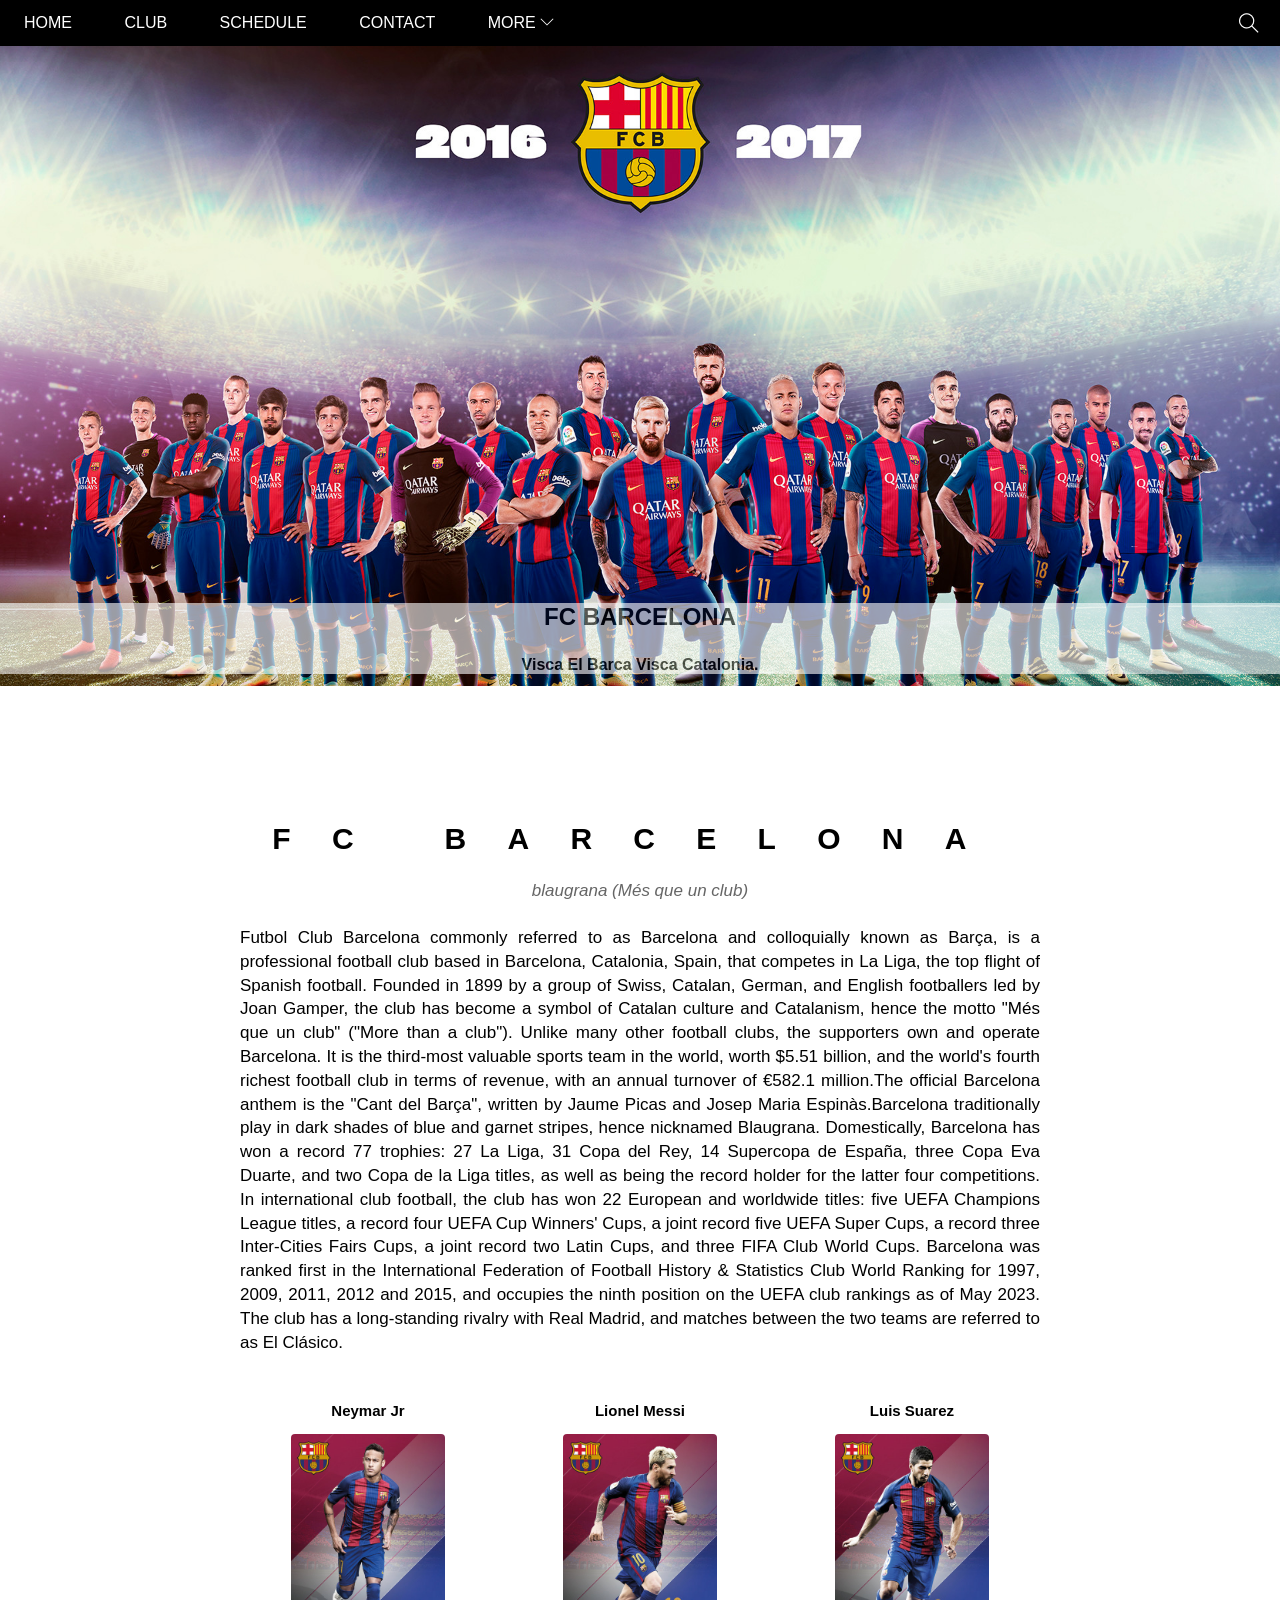
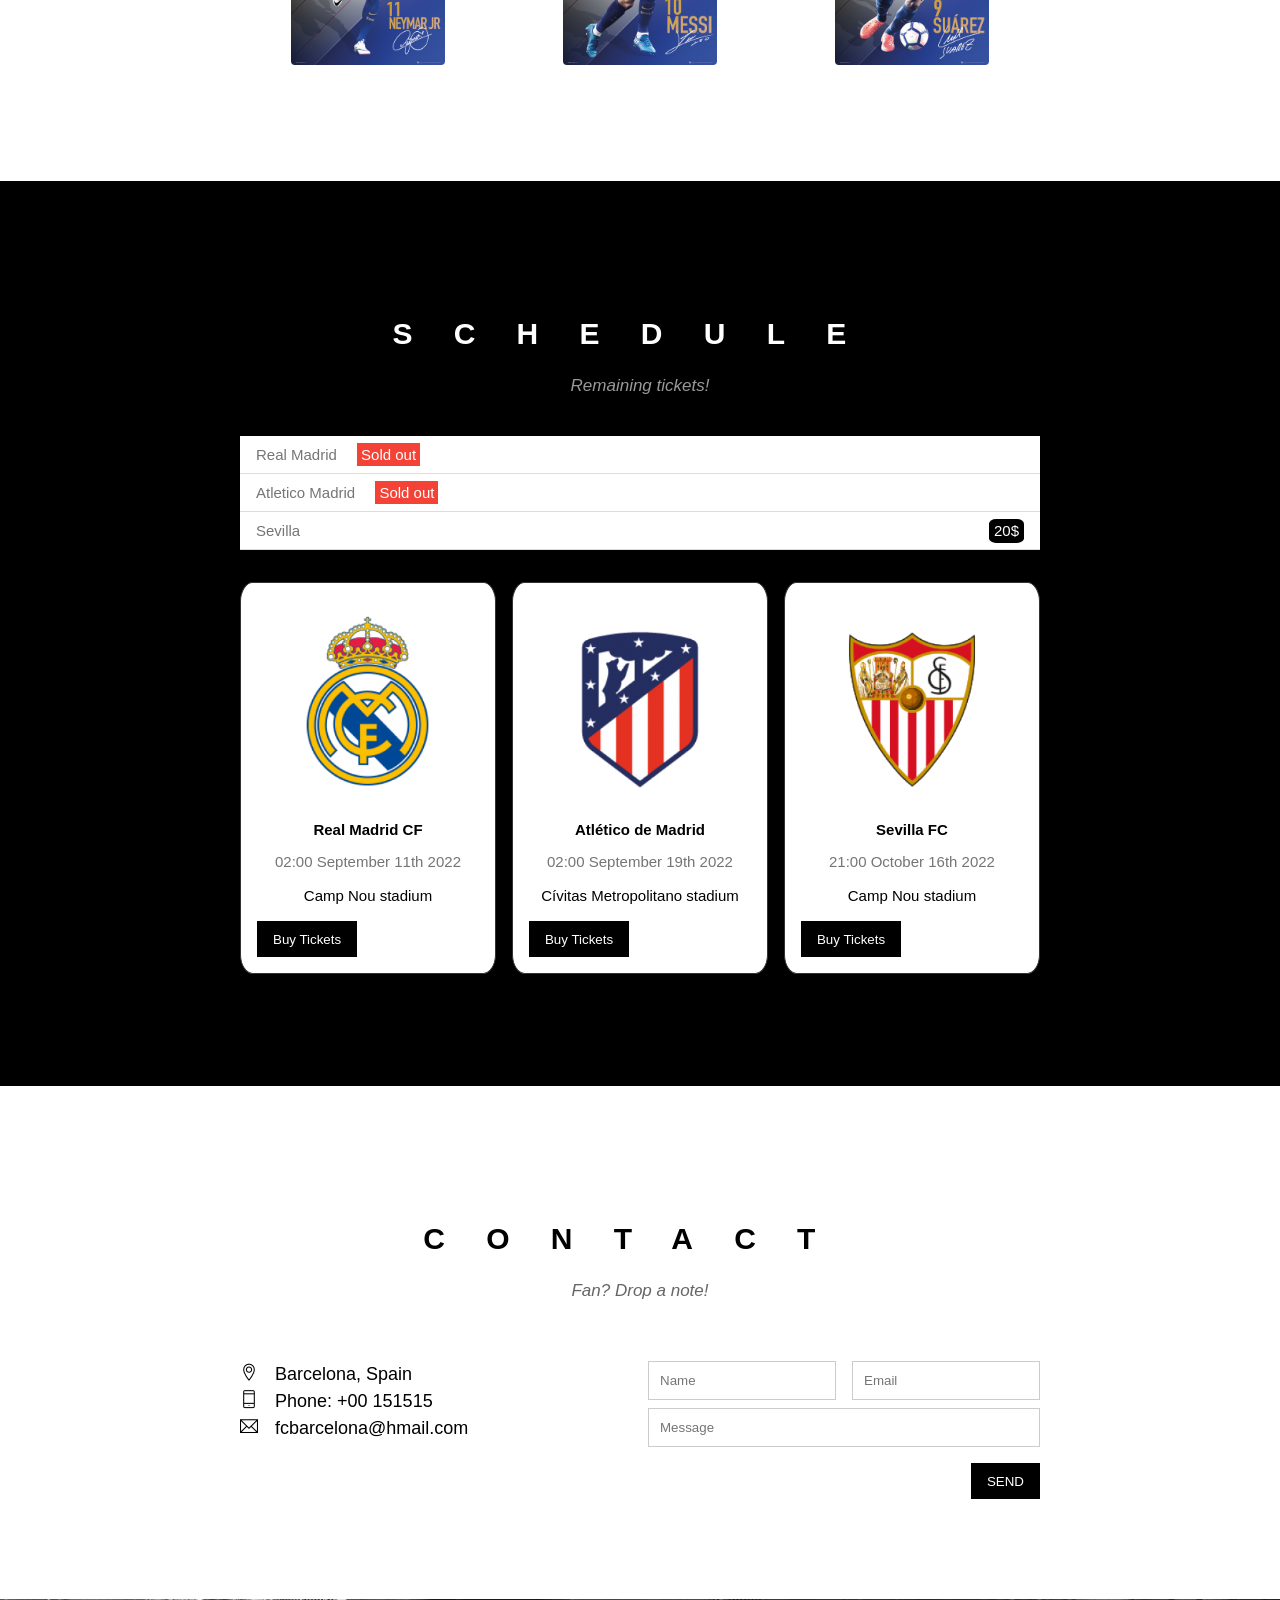
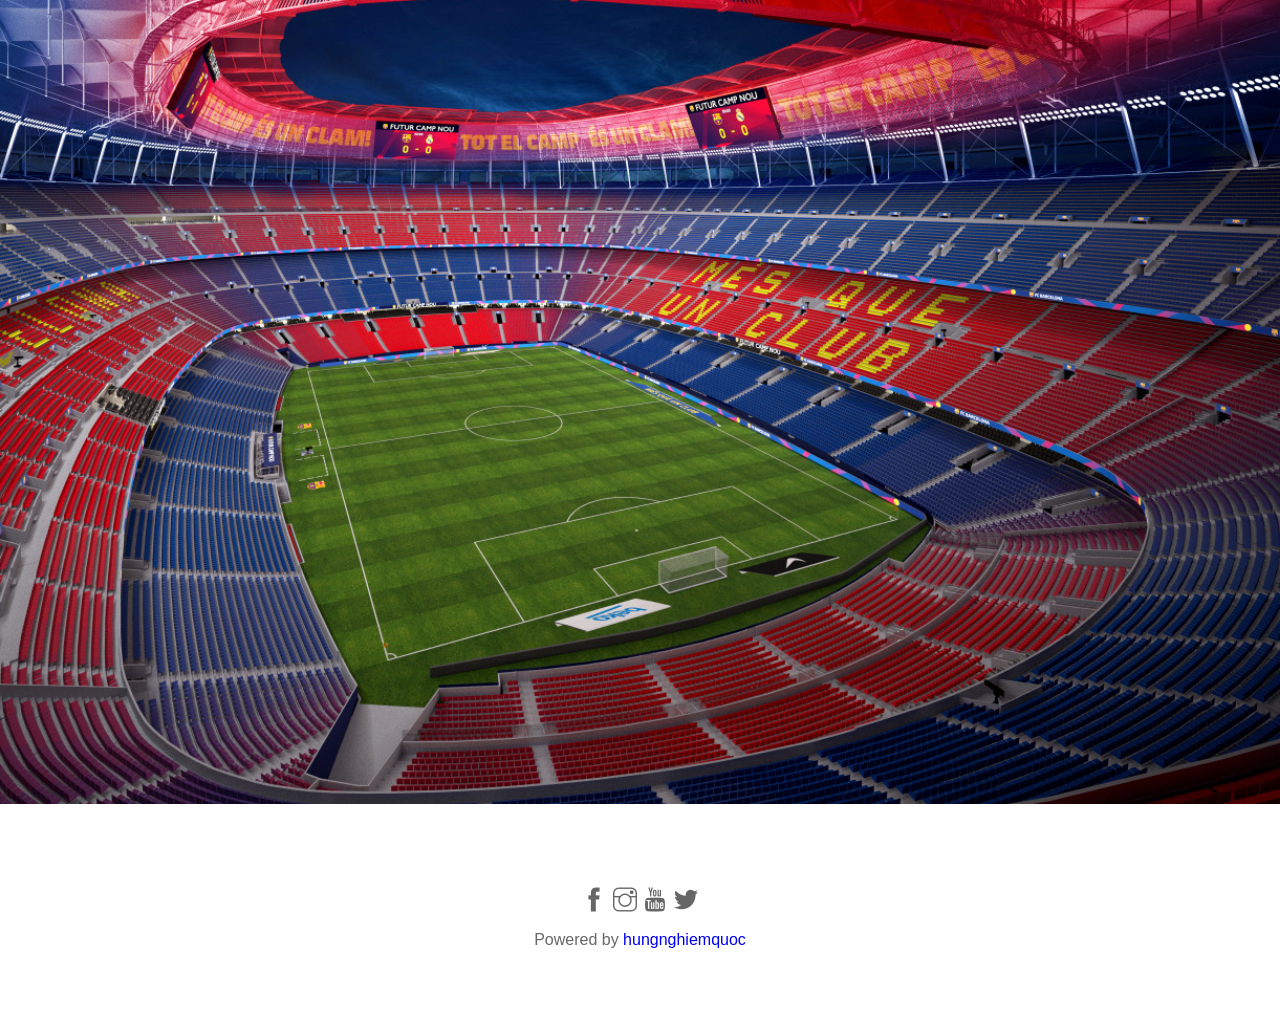
<file: barcelona_web.html>
<!DOCTYPE html>
<html lang="en">

<head>
    <meta charset="UTF-8">
    <meta name="viewport" content="width=device-width, initial-scale=1.0">
    <title>FC Barcelona</title>
    <link rel="icon" href="./assets/img/icon/barcelona-icon-7.jpg" type="" />
    <link rel="stylesheet" href="./assets/css/style.css">
    <link rel="stylesheet" href="./assets/fonts/themify-icons-font/themify-icons/themify-icons.css">
</head>

<body>
    <div id="main">
        <div id="header">
            <!-- begin nav -->
            <ul id="nav">
                <li><a href="#">Home</a></li>
                <li><a href="#club">Club</a></li>
                <li><a href="#schedule">SCHEDULE</a></li>
                <li><a href="#contact">Contact</a></li>
                <li><a href="#">More <i class="nav-arow-down ti-angle-down"></i></a>
                    <ul class="subnav">
                        <li><a href="">History</a></li>
                        <li><a href="">Stadium</a></li>
                        <li><a href="">Legend</a></li>
                    </ul>

                </li>
            </ul>
            <!-- end nav -->
            <!-- begin search -->
            <div class="search">
                <i class="search-icon ti-search"></i>
            </div>
        </div>
        <div id="slider">
            <div class="text-content">
                <h2 class="text-heading">FC BARCELONA</h2>
                <div class="text-decsripton">Visca El Barca Visca Catalonia.</div>
            </div>

        </div>
        <div id="content">
            <div id="club" class="content-section">
                <h2 class="section-heading">FC BARCELONA</h2>
                <p class="section-sub-heading">blaugrana (Més que un club)</p>
                <p class="about-text">Futbol Club Barcelona commonly referred to as Barcelona and colloquially known as
                    Barça, is a professional football club based in Barcelona, Catalonia, Spain, that competes in La
                    Liga, the top flight of Spanish football.
                    Founded in 1899 by a group of Swiss, Catalan, German, and English footballers led by Joan Gamper,
                    the club has become a symbol of Catalan culture and Catalanism, hence the motto "Més que un club"
                    ("More than a club"). Unlike many other football clubs, the supporters own and operate Barcelona. It
                    is the third-most valuable sports team in the world, worth $5.51 billion, and the world's fourth
                    richest football club in terms of revenue, with an annual turnover of €582.1 million.The official
                    Barcelona anthem is the "Cant del Barça", written by Jaume Picas and Josep Maria Espinàs.Barcelona
                    traditionally play in dark shades of blue and garnet stripes, hence nicknamed Blaugrana.
                    Domestically, Barcelona has won a record 77 trophies: 27 La Liga, 31 Copa del Rey, 14 Supercopa de
                    España, three Copa Eva Duarte, and two Copa de la Liga titles, as well as being the record holder
                    for the latter four competitions. In international club football, the club has won 22 European and
                    worldwide titles: five UEFA Champions League titles, a record four UEFA Cup Winners' Cups, a joint
                    record five UEFA Super Cups, a record three Inter-Cities Fairs Cups, a joint record two Latin Cups,
                    and three FIFA Club World Cups. Barcelona was ranked first in the International Federation of
                    Football History & Statistics Club World Ranking for 1997, 2009, 2011, 2012 and 2015, and occupies
                    the ninth position on the UEFA club rankings as of May 2023. The club has a long-standing rivalry
                    with Real Madrid, and matches between the two teams are referred to as El Clásico.
                </p>
                <div class="row members-list">
                    <div class="col col-third text-center">
                        <p class="member-name">Neymar Jr</p>
                        <img src="assets/img/team/17-i33499.jpg" alt="" class="member-img">
                    </div>
                    <div class="col col-third text-center">
                        <p class="member-name">Lionel Messi</p>
                        <img src="assets/img/team/17-i33497.jpg" alt="" class="member-img">
                    </div>
                    <div class="col col-third text-center">
                        <p class="member-name">Luis Suarez</p>
                        <img src="assets/img/team/barcelona-suarez-16-17-i33500.jpg" alt="Name" class="member-img">
                    </div>
                    <div class="clear"></div>
                </div>
            </div>
            <!-- schedule-section -->
            <div id="schedule" class="schedule-section">
                <div class="content-section">
                    <h2 class="section-heading text-white">SCHEDULE</h2>
                    <p class="section-sub-heading text-white">Remaining tickets!</p>
                    <!-- Tickets -->
                    <ul class="tickets-list">
                        <li>Real Madrid <span class="sold-out">Sold out</span></li>
                        <li>Atletico Madrid <span class="sold-out">Sold out</span></li>
                        <li>Sevilla <span class="quantity">20$</span> </li>
                    </ul>
                    <!-- Places -->
                    <div class="row fc-list">
                        <div class="col col-third">
                            <div class="fc-body">
                                <img src="assets/img/places/real-madrid.png" alt="real-madrid" class="fc-img">

                                <h3 class="fc-heading">Real Madrid CF</h3>
                                <p class="fc-time">02:00 September 11th 2022</p>
                                <p class="fc-stadium">Camp Nou stadium</p>
                                <button class="btn js-buy-ticket">Buy Tickets</button>
                            </div>
                        </div>
                        <div class="col col-third">
                            <div class="fc-body">
                                <img src="assets/img/places/atletico.png" alt="atletico" class="fc-img">
                                <h3 class="fc-heading">Atlético de Madrid</h3>
                                <p class="fc-time">02:00 September 19th 2022</p>
                                <p class="fc-stadium">Cívitas Metropolitano stadium</p>
                                <button class="btn js-buy-ticket">Buy Tickets</button>
                            </div>
                        </div>
                        <div class="col col-third">
                            <div class="fc-body">
                                <img src="assets/img/places/sevilla.png" alt="sevilla" class="fc-img">

                                <h3 class="fc-heading">Sevilla FC </h3>
                                <p class="fc-time">21:00 October 16th 2022</p>
                                <p class="fc-stadium">Camp Nou stadium</p>
                                <button class="btn js-buy-ticket">Buy Tickets</button>
                            </div>
                        </div>
                        <div class="clear"></div>
                    </div>
                </div>
            </div>
            <!-- Contact-section -->
            <div id="contact" class="content-section">
                <h2 class="section-heading">CONTACT</h2>
                <p class="section-sub-heading">Fan? Drop a note!</p>
                <div class="row contact-content">
                    <div class="col col-half contact-info">
                        <p><i class="ti-location-pin"></i> Barcelona, Spain</p>
                        <p><i class="ti-mobile"></i> Phone: +00 151515</p>
                        <p><i class="ti-email"></i> fcbarcelona@hmail.com</p>
                    </div>
                    <div class="col col-half">
                        <form action="">
                            <div class="row">
                                <div class="col col-half contact-form">
                                    <input type="text" name="" placeholder="Name" required class="form-control">
                                </div>
                                <div class="col col-half contact-form ">
                                    <input type="email" name="" placeholder="Email" required class="form-control">
                                </div>
                            </div>
                            <div class="row mt-8">
                                <div class="col col-full contact-form">
                                    <input type="text" name="" placeholder="Message" required class="form-control">
                                </div>
                            </div>
                            <input class=" btn mt-16 pull-right " type="submit" value="SEND">
                        </form>
                    </div>
                </div>
            </div>
            <!-- End Contact section -->
        </div>
        <div class="stadium-section">
            <img src="assets/img/barca-cho-phep-nhm-tra-tien-de-choi-bong-tren-san-camp-nou-155811jpg.jpg" alt="">
        </div>
        <div id="footer">
            <div class="socials-list">
                <a href="https://www.facebook.com/fcbarcelona/"><i class="ti-facebook"></i></a>
                <a href="https://www.instagram.com/fcbarcelona/"><i class="ti-instagram"></i></a>
                <a href="https://www.youtube.com/user/fcbarcelona"><i class="ti-youtube"></i></a>
                <a href="https://twitter.com/FCBarcelona"><i class="ti-twitter-alt"></i></a>
             
            </div>
            <p class="copyright">Powered by <a href="https://www.facebook.com/hungnghiemquoc214">hungnghiemquoc</a> </p>
        </div>
    </div>
    <div class="modal js-modal ">
        <div class="modal-container js-modal-container">
            <div class="modal-close js-modal-close">
                <i class="ti-close"></i>
            </div>
            <heder class="modal-header">
                <i class="ti-bag"> Tickets</i>
            </heder>
            <div class="modal-body">
                <label for="quantity" class="modal-lable">
                    <i class="ti-shopping-cart"></i>
                    Tickets, $15 per person
                </label>
                <input id="quantity" type="text" class="modal-input" placeholder="How many?">
                <label for="tick-email" class="modal-lable">
                    <i class="ti-user"></i>
                    Send to
                </label>
                <input id="tick-email" type="text" class="modal-input" placeholder="Enter email...">
                <button id="buy-tickets">
                    Pay
                    <i class="ti-check"></i>
                </button>
            </div>
            <footer class="modal-footer">
                <p class="modal-help">Need <a href="">help?</a> </p>
            </footer>
        </div>
    </div>

    <script>
        const buyBtns = document.querySelectorAll('.js-buy-ticket')
        const modal = document.querySelector('.js-modal')
        const modalClose = document.querySelector('.js-modal-close')
        const modalContainer = document.querySelector('.js-modal-container')
        //  Hàm hiển thị modal mua vé (thêm class open vào modal)
        function showBuyTickets() {
            modal.classList.add('open')
        }
        // Hàm ẩn modal mua vé (xóa class open vào modal)
        function hideBuyTickets() {
            modal.classList.remove('open')
        }
        // lặp qua từng thẻ buttton và lắng nghe hành vi click
        for (const buyBtn of buyBtns) {
            buyBtn.addEventListener('click', showBuyTickets)
        }
        // nghe hành vi click vào button close
        modalClose.addEventListener('click', hideBuyTickets)

        modal.addEventListener('click', hideBuyTickets)
        modalContainer.addEventListener('click', function (event) {
            event.stopPropagation()

        })
    </script>
</body>

</html>
</file>
<file: assets/css/style.css>
* {
    padding: 0;
    margin: 0;
    box-sizing: border-box;
}

html {
    scroll-behavior: smooth;
    font-family: Helvetica, Arial, sans-serif;
}


/* Common */
.clear {
    clear: both;
}

.text-white {
    color: #fff !important;

}

.row {
    margin-left: -8px;
    margin-right: -8px;
}

.row ::after {
    content: "";
    display: block;
    clear: both;
}

.col {
    float: left;
    padding-left: 8px;
    padding-right: 8px;
}

.col-full {
    width: 100%;
}

.col-half {
    width: 50%;
}

.col-third {
    width: 33.333333%;
}

.mt-8 {
    margin-top: 8px !important;
}

.mt-16 {
    margin-top: 16px !important;
}
.mt-32 {
    margin-top: 32px !important;
}

.pull-right {
    float: right;
}

.btn {
    color: #fff;
    background-color: #000;
    text-decoration: none;
    padding: 10.5px 16px;
    display: inline-block;
    margin-top: 15px;
    border: none;

}

.btn:hover {
    color: #000;
    background-color: #ccc;
    cursor: pointer;
}

/* Main */
#main {}

#header {
    height: 46px;
    background-color: #000;
    position: fixed;
    top: 0;
    left: 0;
    right: 0;
    z-index: 1;
    
}

#nav {
    display: inline-block;
}

#nav,
.subnav {
    list-style-type: none;
}

#nav>li {
    display: inline-block;
}


#nav li {
    position: relative;
}

#nav>li>a {
    color: #fff;
    text-transform: uppercase;
}

#nav li a {

    text-decoration: none;
    line-height: 46px;
    padding: 0 24px;
    display: block;
}

#nav li:hover .subnav {
    display:  block;
}

#nav .subnav li:hover,
#nav>li:hover>a {
    color: #000;
    background-color: #ccc;
}

#nav .subnav {
    min-width: 160px;
    display: none ;
    position: absolute;
    top: 100%;
    left: 0;
    background-color: #fff;
    box-shadow: 0 0 10px rgba(0, 0, 0, 0.3);
}

#nav .subnav a {
    color: #000;
    padding: 0 12px;
    line-height: 38px;
}

#nav .nav-arow-down {
    font-size: 14px;
}

 #header .search:hover {
    background-color: #f44336;
    cursor: pointer;
}
#header .mobile-menu-btn{
    display: none;
}
#header .mobile-menu-btn, #header .search {
    float: right;
    padding: 0 21px;

}

#header .menu-icon, #header .search-icon {
    color: #fff;
    font-size: 20px;
    line-height: 46px
}

#slider {
    position: relative;
    margin-top: 46px;
    padding-top: 50%;
    background: url('../img/slider/46989.jpg') top center / cover no-repeat;
}

#slider .text-content {
    position: absolute;
    bottom: 12px;
    background-color: #fff;
    opacity: 0.6;
    /* left: 50% ;
 transform: translateX(-50%); */
    width: 100%;
    text-align: center;

}

#silder .text-heading {
    font-weight: 500px;
    font-size: 24 px;

}

#slider .text-decsripton {
    font-size: 16px;
    margin-top: 25px;
    color: #000;
    font-weight: 600;
}

#content {
    height: 1000px;
    background-color: #fff;


}

#content .content-section {
    width: 800px;
    margin-left: auto;
    margin-right: auto;
    padding: 136px 0 112px;
}

#content .section-heading {
    font-weight: 600;
    font-size: 30px;
    text-align: center;
    letter-spacing: 2cap;

}

#content .section-sub-heading {
    text-align: center;
    font-size: 17px;
    margin-top: 25px;
    font-style: italic;
    opacity: 0.6;
}

#content .about-text {
    font-size: 17px;
    margin-top: 25px;
    text-align: justify;
    line-height: 1.4;
}

#content .members-list {
    /* overflow: hidden; */
    margin-top: 48px;
}

.text-center {
    text-align: center !important;
}

#content .member-name {
    font-size: 15px;
    font-weight: 600;

}

#content .member-img {
    margin-top: 15px;
    width: 154px;
    border-radius: 4px;
}

/* schedule section */
.schedule-section {
    background-color: #000;
}

.tickets-list {
    background-color: #fff;
    list-style: none;
    margin-top: 40px;
    margin-bottom: 30px;
}

.tickets-list li {
    color: #757575;
    font-size: 15px;
    border-bottom: 1px solid #ddd;
    padding: 10px 16px;

}

.tickets-list .sold-out {
    background-color: #f44336;
    color: #fff;
    padding: 3px 4px;
    margin-left: 16px;

}

.tickets-list .quantity {
    float: right;
    width: 35px;
    background-color: #000;
    color: #fff;
    line-height: 24px;
    text-align: center;
    margin-top: -3px;
    border-radius: 20%;
}

/* FC  */
.fc-list {
    margin-top: 32px;

}

.fc-img {
    width: 100%;
    display: block;

}

.fc-img:hover {
    opacity: 0.6;
}

.fc-body {
    background-color: #fff;
    padding: 16px;
    font-size: 15px;
    border: 1px solid #333;
    border-radius: 5%;

}

.fc-heading {
    font-size: 15px;
    font-weight: 600;
    text-align: center;
}

.fc-time {
    margin-top: 15px;
    color: #757575;
    text-align: center;
}

.fc-stadium {
    margin-top: 15px;
    line-height: 1.4;
    text-align: center;
}


.modal {
    position: fixed;
    top: 0;
    right: 0;
    bottom: 0;
    left: 0;
    background-color: rgba(0, 0, 0, 0.4);
    display: none;
    align-items: center;
    justify-content: center;
}

.modal.open {
    display: flex;
}

.modal-container {
    background-color: #fff;
    width: 900px;
    max-width: calc(100% - 32px);
    min-height: 200px;
    position: relative;
    animation: modalFaceIn ease 0.5s;
}

.modal-header {
    background: #009688;
    height: 130px;
    display: flex;
    align-items: center;
    justify-content: center;
    font-size: 30px;
    color: #fff;
    letter-spacing: 3px;
}

.modal-close:hover {
    opacity: 1
}

.modal-close {
    position: absolute;
    right: 0;
    color: #fff;
    padding: 12px;
    cursor: pointer;
    opacity: 0.7;
}

.modal-body {
    padding: 16px;
}

.modal-lable {
    display: block;
    font-size: 15px;
    margin-bottom: 12px;
    font-weight: 500;
}

.modal-input {
    border: 1px solid #ccc;
    width: 100%;
    padding: 10px;
    font-size: 15px;
    margin-bottom: 24px;
}

#buy-tickets:hover {
    opacity: 0.8;
    background-color: #FF6600;
}

#buy-tickets {
    background: #009688;
    border: none;
    width: 100%;
    color: #fff;
    font-size: 15px;
    text-transform: uppercase;
    padding: 18px;
    cursor: pointer;
    font-weight: 600;
    letter-spacing: 2px;
}

.modal-footer {
    padding: 16px;
    text-align: right;

}

.modal-footer a {
    color: #2196f3;
}

@keyframes modalFaceIn {
    from {
        opacity: 0;
        transform: translateY(-150px);
    }

    to {
        transform: translateY(0);
        opacity: 1;
    }
}

/* Contact */
.contact-content {
    margin-top: 60px;
    margin-bottom: 60px;
}

.contact-info {
    font-size: 18px;
    font-weight: 500;
    line-height: 1.5;
}

.contact-info i[class*="ti-"] {
    width: 30px;
    display: inline-block;

}

.contact-form {
    font-size: 15px;
}

.contact-form .form-control {
    padding: 11px;
    border: 1px solid #ccc;
    width: 100%;
}

/* Map Section */
.stadium-section img {
    width: 100%;
    margin-top: 100px;
}

#footer {

    padding: 80px 30px;
    text-align: center;


}

#footer .socials-list {
    font-size: 24px;
}

#footer .socials-list a {
    color: rgba(0, 0, 0, 0.6);
    text-decoration: none;
}

#footer .socials-list a:hover {
    opacity: 0.4;
}

#footer .copyright {
    margin-top: 15px;
    color: rgba(0, 0, 0, 0.6);
}

#footer .copyright a {
    text-decoration: none;
}
</file>
<file: assets/css/responsive.css>
/* Tablet */
@media (min-width: 740px) and (max-width: 1023px) {
    #content .content-section {
        width: 800px;
        max-width: 100%;
        margin-left: auto;
        margin-right: auto;
        padding: 64px 0 112px;
        padding-left: 16px;
        padding-right: 16px;
    }

}


/* Mobile */
@media (max-width: 740px) {
    .row {
        margin-left: 0;
        margin-right: 0;
    }

    .col {
        width: 100%;
        padding-left: 0;
        padding-right: 0;
    }

    .fc-list .col {
        width: 100%;
        padding-left: 0;
        padding-right: 0;
    }



    #nav>li {
        display: block;
    }

    #nav>li:first-child {
        display: inline-block;
    }

    #nav .subnav {
        position: initial;
        background-color: #333;
    }

    #nav .subnav a {
        color: #fff;
        padding: 5px 41px;
    }

    #nav li a {
        padding: 1px 24px;
    }

    #header {
        overflow: hidden;
    }

    #header .search {
        display: none;
    }

    #header .mobile-menu-btn {
        position: absolute;
        top: 0;
        right: 0;
        display: block;
    }

    #header .mobile-menu-btn:hover {
        background-color: #ccc;

    }

    #content .content-section {
        width: 100%;
        padding: 40px 0 80px;
    }

    #header .mobile-menu-btn:hover .menu-icon {
        color: #000;
    }

    #nav {
        display: block;
    }

    #slider {
        width: 100%;
    }

    #slider .text-content {
        bottom: 0px;
    }

    h2.text-heading {
        font-size: 15px;
    }

    #slider .text-decsripton {
        margin-top: 4px;
        font-size: 12px;
    }

    #content .about-text {
        font-size: 16px;
        padding: 0 25px
    }

    .fc-body {

        margin: 0 16px;
        margin-bottom: 16px;

    }

    #content .member-item {}

    #content .member-img {
        width: 60%;
    }

    .btn {
        padding: 15.5px 24px;
        width: 100%;
    }

    .modal-header {
        font-size: 24px;
    }

    .contact-content p {
        padding-left: 16px
    }

    input.form-control {
        margin-top: 8px;
    }

    input.btn.mt-16.pull-right {
        width: 100%;
    }

    .contact-info {
        line-height: 1.75;
    }

    form {
        margin: 14px 16px;
    }

    .modal.js-modal {
        margin: 0 -16px;
    }

    #footer {
        padding: 40px 20px;
    }


    #footer .coppyright {
        padding: 10px 0;
        display: inline-block ;

    }

    #footer .socials-list {
        font-size: 30px;
        margin: 0 16px;
        display: inline-block ;
    }

    #footer .socials-list a {
        margin: 0 4px;
        padding: 8px 0;
    }


}
</file>
<file: assets/fonts/themify-icons-font/themify-icons/themify-icons.css>
@font-face {
	font-family: 'themify';
	src:url('fonts/themify.eot?-fvbane');
	src:url('fonts/themify.eot?#iefix-fvbane') format('embedded-opentype'),
		url('fonts/themify.woff?-fvbane') format('woff'),
		url('fonts/themify.ttf?-fvbane') format('truetype'),
		url('fonts/themify.svg?-fvbane#themify') format('svg');
	font-weight: normal;
	font-style: normal;
}

[class^="ti-"], [class*=" ti-"] {
	font-family: 'themify';
	speak: none;
	font-style: normal;
	font-weight: normal;
	font-variant: normal;
	text-transform: none;
	line-height: 1;

	/* Better Font Rendering =========== */
	-webkit-font-smoothing: antialiased;
	-moz-osx-font-smoothing: grayscale;
}

.ti-wand:before {
	content: "\e600";
}
.ti-volume:before {
	content: "\e601";
}
.ti-user:before {
	content: "\e602";
}
.ti-unlock:before {
	content: "\e603";
}
.ti-unlink:before {
	content: "\e604";
}
.ti-trash:before {
	content: "\e605";
}
.ti-thought:before {
	content: "\e606";
}
.ti-target:before {
	content: "\e607";
}
.ti-tag:before {
	content: "\e608";
}
.ti-tablet:before {
	content: "\e609";
}
.ti-star:before {
	content: "\e60a";
}
.ti-spray:before {
	content: "\e60b";
}
.ti-signal:before {
	content: "\e60c";
}
.ti-shopping-cart:before {
	content: "\e60d";
}
.ti-shopping-cart-full:before {
	content: "\e60e";
}
.ti-settings:before {
	content: "\e60f";
}
.ti-search:before {
	content: "\e610";
}
.ti-zoom-in:before {
	content: "\e611";
}
.ti-zoom-out:before {
	content: "\e612";
}
.ti-cut:before {
	content: "\e613";
}
.ti-ruler:before {
	content: "\e614";
}
.ti-ruler-pencil:before {
	content: "\e615";
}
.ti-ruler-alt:before {
	content: "\e616";
}
.ti-bookmark:before {
	content: "\e617";
}
.ti-bookmark-alt:before {
	content: "\e618";
}
.ti-reload:before {
	content: "\e619";
}
.ti-plus:before {
	content: "\e61a";
}
.ti-pin:before {
	content: "\e61b";
}
.ti-pencil:before {
	content: "\e61c";
}
.ti-pencil-alt:before {
	content: "\e61d";
}
.ti-paint-roller:before {
	content: "\e61e";
}
.ti-paint-bucket:before {
	content: "\e61f";
}
.ti-na:before {
	content: "\e620";
}
.ti-mobile:before {
	content: "\e621";
}
.ti-minus:before {
	content: "\e622";
}
.ti-medall:before {
	content: "\e623";
}
.ti-medall-alt:before {
	content: "\e624";
}
.ti-marker:before {
	content: "\e625";
}
.ti-marker-alt:before {
	content: "\e626";
}
.ti-arrow-up:before {
	content: "\e627";
}
.ti-arrow-right:before {
	content: "\e628";
}
.ti-arrow-left:before {
	content: "\e629";
}
.ti-arrow-down:before {
	content: "\e62a";
}
.ti-lock:before {
	content: "\e62b";
}
.ti-location-arrow:before {
	content: "\e62c";
}
.ti-link:before {
	content: "\e62d";
}
.ti-layout:before {
	content: "\e62e";
}
.ti-layers:before {
	content: "\e62f";
}
.ti-layers-alt:before {
	content: "\e630";
}
.ti-key:before {
	content: "\e631";
}
.ti-import:before {
	content: "\e632";
}
.ti-image:before {
	content: "\e633";
}
.ti-heart:before {
	content: "\e634";
}
.ti-heart-broken:before {
	content: "\e635";
}
.ti-hand-stop:before {
	content: "\e636";
}
.ti-hand-open:before {
	content: "\e637";
}
.ti-hand-drag:before {
	content: "\e638";
}
.ti-folder:before {
	content: "\e639";
}
.ti-flag:before {
	content: "\e63a";
}
.ti-flag-alt:before {
	content: "\e63b";
}
.ti-flag-alt-2:before {
	content: "\e63c";
}
.ti-eye:before {
	content: "\e63d";
}
.ti-export:before {
	content: "\e63e";
}
.ti-exchange-vertical:before {
	content: "\e63f";
}
.ti-desktop:before {
	content: "\e640";
}
.ti-cup:before {
	content: "\e641";
}
.ti-crown:before {
	content: "\e642";
}
.ti-comments:before {
	content: "\e643";
}
.ti-comment:before {
	content: "\e644";
}
.ti-comment-alt:before {
	content: "\e645";
}
.ti-close:before {
	content: "\e646";
}
.ti-clip:before {
	content: "\e647";
}
.ti-angle-up:before {
	content: "\e648";
}
.ti-angle-right:before {
	content: "\e649";
}
.ti-angle-left:before {
	content: "\e64a";
}
.ti-angle-down:before {
	content: "\e64b";
}
.ti-check:before {
	content: "\e64c";
}
.ti-check-box:before {
	content: "\e64d";
}
.ti-camera:before {
	content: "\e64e";
}
.ti-announcement:before {
	content: "\e64f";
}
.ti-brush:before {
	content: "\e650";
}
.ti-briefcase:before {
	content: "\e651";
}
.ti-bolt:before {
	content: "\e652";
}
.ti-bolt-alt:before {
	content: "\e653";
}
.ti-blackboard:before {
	content: "\e654";
}
.ti-bag:before {
	content: "\e655";
}
.ti-move:before {
	content: "\e656";
}
.ti-arrows-vertical:before {
	content: "\e657";
}
.ti-arrows-horizontal:before {
	content: "\e658";
}
.ti-fullscreen:before {
	content: "\e659";
}
.ti-arrow-top-right:before {
	content: "\e65a";
}
.ti-arrow-top-left:before {
	content: "\e65b";
}
.ti-arrow-circle-up:before {
	content: "\e65c";
}
.ti-arrow-circle-right:before {
	content: "\e65d";
}
.ti-arrow-circle-left:before {
	content: "\e65e";
}
.ti-arrow-circle-down:before {
	content: "\e65f";
}
.ti-angle-double-up:before {
	content: "\e660";
}
.ti-angle-double-right:before {
	content: "\e661";
}
.ti-angle-double-left:before {
	content: "\e662";
}
.ti-angle-double-down:before {
	content: "\e663";
}
.ti-zip:before {
	content: "\e664";
}
.ti-world:before {
	content: "\e665";
}
.ti-wheelchair:before {
	content: "\e666";
}
.ti-view-list:before {
	content: "\e667";
}
.ti-view-list-alt:before {
	content: "\e668";
}
.ti-view-grid:before {
	content: "\e669";
}
.ti-uppercase:before {
	content: "\e66a";
}
.ti-upload:before {
	content: "\e66b";
}
.ti-underline:before {
	content: "\e66c";
}
.ti-truck:before {
	content: "\e66d";
}
.ti-timer:before {
	content: "\e66e";
}
.ti-ticket:before {
	content: "\e66f";
}
.ti-thumb-up:before {
	content: "\e670";
}
.ti-thumb-down:before {
	content: "\e671";
}
.ti-text:before {
	content: "\e672";
}
.ti-stats-up:before {
	content: "\e673";
}
.ti-stats-down:before {
	content: "\e674";
}
.ti-split-v:before {
	content: "\e675";
}
.ti-split-h:before {
	content: "\e676";
}
.ti-smallcap:before {
	content: "\e677";
}
.ti-shine:before {
	content: "\e678";
}
.ti-shift-right:before {
	content: "\e679";
}
.ti-shift-left:before {
	content: "\e67a";
}
.ti-shield:before {
	content: "\e67b";
}
.ti-notepad:before {
	content: "\e67c";
}
.ti-server:before {
	content: "\e67d";
}
.ti-quote-right:before {
	content: "\e67e";
}
.ti-quote-left:before {
	content: "\e67f";
}
.ti-pulse:before {
	content: "\e680";
}
.ti-printer:before {
	content: "\e681";
}
.ti-power-off:before {
	content: "\e682";
}
.ti-plug:before {
	content: "\e683";
}
.ti-pie-chart:before {
	content: "\e684";
}
.ti-paragraph:before {
	content: "\e685";
}
.ti-panel:before {
	content: "\e686";
}
.ti-package:before {
	content: "\e687";
}
.ti-music:before {
	content: "\e688";
}
.ti-music-alt:before {
	content: "\e689";
}
.ti-mouse:before {
	content: "\e68a";
}
.ti-mouse-alt:before {
	content: "\e68b";
}
.ti-money:before {
	content: "\e68c";
}
.ti-microphone:before {
	content: "\e68d";
}
.ti-menu:before {
	content: "\e68e";
}
.ti-menu-alt:before {
	content: "\e68f";
}
.ti-map:before {
	content: "\e690";
}
.ti-map-alt:before {
	content: "\e691";
}
.ti-loop:before {
	content: "\e692";
}
.ti-location-pin:before {
	content: "\e693";
}
.ti-list:before {
	content: "\e694";
}
.ti-light-bulb:before {
	content: "\e695";
}
.ti-Italic:before {
	content: "\e696";
}
.ti-info:before {
	content: "\e697";
}
.ti-infinite:before {
	content: "\e698";
}
.ti-id-badge:before {
	content: "\e699";
}
.ti-hummer:before {
	content: "\e69a";
}
.ti-home:before {
	content: "\e69b";
}
.ti-help:before {
	content: "\e69c";
}
.ti-headphone:before {
	content: "\e69d";
}
.ti-harddrives:before {
	content: "\e69e";
}
.ti-harddrive:before {
	content: "\e69f";
}
.ti-gift:before {
	content: "\e6a0";
}
.ti-game:before {
	content: "\e6a1";
}
.ti-filter:before {
	content: "\e6a2";
}
.ti-files:before {
	content: "\e6a3";
}
.ti-file:before {
	content: "\e6a4";
}
.ti-eraser:before {
	content: "\e6a5";
}
.ti-envelope:before {
	content: "\e6a6";
}
.ti-download:before {
	content: "\e6a7";
}
.ti-direction:before {
	content: "\e6a8";
}
.ti-direction-alt:before {
	content: "\e6a9";
}
.ti-dashboard:before {
	content: "\e6aa";
}
.ti-control-stop:before {
	content: "\e6ab";
}
.ti-control-shuffle:before {
	content: "\e6ac";
}
.ti-control-play:before {
	content: "\e6ad";
}
.ti-control-pause:before {
	content: "\e6ae";
}
.ti-control-forward:before {
	content: "\e6af";
}
.ti-control-backward:before {
	content: "\e6b0";
}
.ti-cloud:before {
	content: "\e6b1";
}
.ti-cloud-up:before {
	content: "\e6b2";
}
.ti-cloud-down:before {
	content: "\e6b3";
}
.ti-clipboard:before {
	content: "\e6b4";
}
.ti-car:before {
	content: "\e6b5";
}
.ti-calendar:before {
	content: "\e6b6";
}
.ti-book:before {
	content: "\e6b7";
}
.ti-bell:before {
	content: "\e6b8";
}
.ti-basketball:before {
	content: "\e6b9";
}
.ti-bar-chart:before {
	content: "\e6ba";
}
.ti-bar-chart-alt:before {
	content: "\e6bb";
}
.ti-back-right:before {
	content: "\e6bc";
}
.ti-back-left:before {
	content: "\e6bd";
}
.ti-arrows-corner:before {
	content: "\e6be";
}
.ti-archive:before {
	content: "\e6bf";
}
.ti-anchor:before {
	content: "\e6c0";
}
.ti-align-right:before {
	content: "\e6c1";
}
.ti-align-left:before {
	content: "\e6c2";
}
.ti-align-justify:before {
	content: "\e6c3";
}
.ti-align-center:before {
	content: "\e6c4";
}
.ti-alert:before {
	content: "\e6c5";
}
.ti-alarm-clock:before {
	content: "\e6c6";
}
.ti-agenda:before {
	content: "\e6c7";
}
.ti-write:before {
	content: "\e6c8";
}
.ti-window:before {
	content: "\e6c9";
}
.ti-widgetized:before {
	content: "\e6ca";
}
.ti-widget:before {
	content: "\e6cb";
}
.ti-widget-alt:before {
	content: "\e6cc";
}
.ti-wallet:before {
	content: "\e6cd";
}
.ti-video-clapper:before {
	content: "\e6ce";
}
.ti-video-camera:before {
	content: "\e6cf";
}
.ti-vector:before {
	content: "\e6d0";
}
.ti-themify-logo:before {
	content: "\e6d1";
}
.ti-themify-favicon:before {
	content: "\e6d2";
}
.ti-themify-favicon-alt:before {
	content: "\e6d3";
}
.ti-support:before {
	content: "\e6d4";
}
.ti-stamp:before {
	content: "\e6d5";
}
.ti-split-v-alt:before {
	content: "\e6d6";
}
.ti-slice:before {
	content: "\e6d7";
}
.ti-shortcode:before {
	content: "\e6d8";
}
.ti-shift-right-alt:before {
	content: "\e6d9";
}
.ti-shift-left-alt:before {
	content: "\e6da";
}
.ti-ruler-alt-2:before {
	content: "\e6db";
}
.ti-receipt:before {
	content: "\e6dc";
}
.ti-pin2:before {
	content: "\e6dd";
}
.ti-pin-alt:before {
	content: "\e6de";
}
.ti-pencil-alt2:before {
	content: "\e6df";
}
.ti-palette:before {
	content: "\e6e0";
}
.ti-more:before {
	content: "\e6e1";
}
.ti-more-alt:before {
	content: "\e6e2";
}
.ti-microphone-alt:before {
	content: "\e6e3";
}
.ti-magnet:before {
	content: "\e6e4";
}
.ti-line-double:before {
	content: "\e6e5";
}
.ti-line-dotted:before {
	content: "\e6e6";
}
.ti-line-dashed:before {
	content: "\e6e7";
}
.ti-layout-width-full:before {
	content: "\e6e8";
}
.ti-layout-width-default:before {
	content: "\e6e9";
}
.ti-layout-width-default-alt:before {
	content: "\e6ea";
}
.ti-layout-tab:before {
	content: "\e6eb";
}
.ti-layout-tab-window:before {
	content: "\e6ec";
}
.ti-layout-tab-v:before {
	content: "\e6ed";
}
.ti-layout-tab-min:before {
	content: "\e6ee";
}
.ti-layout-slider:before {
	content: "\e6ef";
}
.ti-layout-slider-alt:before {
	content: "\e6f0";
}
.ti-layout-sidebar-right:before {
	content: "\e6f1";
}
.ti-layout-sidebar-none:before {
	content: "\e6f2";
}
.ti-layout-sidebar-left:before {
	content: "\e6f3";
}
.ti-layout-placeholder:before {
	content: "\e6f4";
}
.ti-layout-menu:before {
	content: "\e6f5";
}
.ti-layout-menu-v:before {
	content: "\e6f6";
}
.ti-layout-menu-separated:before {
	content: "\e6f7";
}
.ti-layout-menu-full:before {
	content: "\e6f8";
}
.ti-layout-media-right-alt:before {
	content: "\e6f9";
}
.ti-layout-media-right:before {
	content: "\e6fa";
}
.ti-layout-media-overlay:before {
	content: "\e6fb";
}
.ti-layout-media-overlay-alt:before {
	content: "\e6fc";
}
.ti-layout-media-overlay-alt-2:before {
	content: "\e6fd";
}
.ti-layout-media-left-alt:before {
	content: "\e6fe";
}
.ti-layout-media-left:before {
	content: "\e6ff";
}
.ti-layout-media-center-alt:before {
	content: "\e700";
}
.ti-layout-media-center:before {
	content: "\e701";
}
.ti-layout-list-thumb:before {
	content: "\e702";
}
.ti-layout-list-thumb-alt:before {
	content: "\e703";
}
.ti-layout-list-post:before {
	content: "\e704";
}
.ti-layout-list-large-image:before {
	content: "\e705";
}
.ti-layout-line-solid:before {
	content: "\e706";
}
.ti-layout-grid4:before {
	content: "\e707";
}
.ti-layout-grid3:before {
	content: "\e708";
}
.ti-layout-grid2:before {
	content: "\e709";
}
.ti-layout-grid2-thumb:before {
	content: "\e70a";
}
.ti-layout-cta-right:before {
	content: "\e70b";
}
.ti-layout-cta-left:before {
	content: "\e70c";
}
.ti-layout-cta-center:before {
	content: "\e70d";
}
.ti-layout-cta-btn-right:before {
	content: "\e70e";
}
.ti-layout-cta-btn-left:before {
	content: "\e70f";
}
.ti-layout-column4:before {
	content: "\e710";
}
.ti-layout-column3:before {
	content: "\e711";
}
.ti-layout-column2:before {
	content: "\e712";
}
.ti-layout-accordion-separated:before {
	content: "\e713";
}
.ti-layout-accordion-merged:before {
	content: "\e714";
}
.ti-layout-accordion-list:before {
	content: "\e715";
}
.ti-ink-pen:before {
	content: "\e716";
}
.ti-info-alt:before {
	content: "\e717";
}
.ti-help-alt:before {
	content: "\e718";
}
.ti-headphone-alt:before {
	content: "\e719";
}
.ti-hand-point-up:before {
	content: "\e71a";
}
.ti-hand-point-right:before {
	content: "\e71b";
}
.ti-hand-point-left:before {
	content: "\e71c";
}
.ti-hand-point-down:before {
	content: "\e71d";
}
.ti-gallery:before {
	content: "\e71e";
}
.ti-face-smile:before {
	content: "\e71f";
}
.ti-face-sad:before {
	content: "\e720";
}
.ti-credit-card:before {
	content: "\e721";
}
.ti-control-skip-forward:before {
	content: "\e722";
}
.ti-control-skip-backward:before {
	content: "\e723";
}
.ti-control-record:before {
	content: "\e724";
}
.ti-control-eject:before {
	content: "\e725";
}
.ti-comments-smiley:before {
	content: "\e726";
}
.ti-brush-alt:before {
	content: "\e727";
}
.ti-youtube:before {
	content: "\e728";
}
.ti-vimeo:before {
	content: "\e729";
}
.ti-twitter:before {
	content: "\e72a";
}
.ti-time:before {
	content: "\e72b";
}
.ti-tumblr:before {
	content: "\e72c";
}
.ti-skype:before {
	content: "\e72d";
}
.ti-share:before {
	content: "\e72e";
}
.ti-share-alt:before {
	content: "\e72f";
}
.ti-rocket:before {
	content: "\e730";
}
.ti-pinterest:before {
	content: "\e731";
}
.ti-new-window:before {
	content: "\e732";
}
.ti-microsoft:before {
	content: "\e733";
}
.ti-list-ol:before {
	content: "\e734";
}
.ti-linkedin:before {
	content: "\e735";
}
.ti-layout-sidebar-2:before {
	content: "\e736";
}
.ti-layout-grid4-alt:before {
	content: "\e737";
}
.ti-layout-grid3-alt:before {
	content: "\e738";
}
.ti-layout-grid2-alt:before {
	content: "\e739";
}
.ti-layout-column4-alt:before {
	content: "\e73a";
}
.ti-layout-column3-alt:before {
	content: "\e73b";
}
.ti-layout-column2-alt:before {
	content: "\e73c";
}
.ti-instagram:before {
	content: "\e73d";
}
.ti-google:before {
	content: "\e73e";
}
.ti-github:before {
	content: "\e73f";
}
.ti-flickr:before {
	content: "\e740";
}
.ti-facebook:before {
	content: "\e741";
}
.ti-dropbox:before {
	content: "\e742";
}
.ti-dribbble:before {
	content: "\e743";
}
.ti-apple:before {
	content: "\e744";
}
.ti-android:before {
	content: "\e745";
}
.ti-save:before {
	content: "\e746";
}
.ti-save-alt:before {
	content: "\e747";
}
.ti-yahoo:before {
	content: "\e748";
}
.ti-wordpress:before {
	content: "\e749";
}
.ti-vimeo-alt:before {
	content: "\e74a";
}
.ti-twitter-alt:before {
	content: "\e74b";
}
.ti-tumblr-alt:before {
	content: "\e74c";
}
.ti-trello:before {
	content: "\e74d";
}
.ti-stack-overflow:before {
	content: "\e74e";
}
.ti-soundcloud:before {
	content: "\e74f";
}
.ti-sharethis:before {
	content: "\e750";
}
.ti-sharethis-alt:before {
	content: "\e751";
}
.ti-reddit:before {
	content: "\e752";
}
.ti-pinterest-alt:before {
	content: "\e753";
}
.ti-microsoft-alt:before {
	content: "\e754";
}
.ti-linux:before {
	content: "\e755";
}
.ti-jsfiddle:before {
	content: "\e756";
}
.ti-joomla:before {
	content: "\e757";
}
.ti-html5:before {
	content: "\e758";
}
.ti-flickr-alt:before {
	content: "\e759";
}
.ti-email:before {
	content: "\e75a";
}
.ti-drupal:before {
	content: "\e75b";
}
.ti-dropbox-alt:before {
	content: "\e75c";
}
.ti-css3:before {
	content: "\e75d";
}
.ti-rss:before {
	content: "\e75e";
}
.ti-rss-alt:before {
	content: "\e75f";
}
</file>
<file: assets/fonts/themify-icons-font/themify-icons/demo-files/demo.css>
body {
	font: normal 1em/1.5em Arial, Helvetica, sans-serif;
	max-width: 90%;
	margin: 30px auto 0;
}
h1, h3 {
	font-weight: normal;
}
h3 {
	font-size: 1.4;
	text-transform: uppercase;
	letter-spacing: 1px;
}

.icon-section {
	margin: 0 0 3em;
	clear: both;
	overflow: hidden;
}
.icon-container {
	width: 240px; 
	padding: .7em 0;
	float: left; 
	position: relative;
	text-align: left;
}
.icon-container [class^="ti-"], 
.icon-container [class*=" ti-"] {
	color: #000;
	position: absolute;
	margin-top: 3px;
	transition: .3s;
}
.icon-container:hover [class^="ti-"],
.icon-container:hover [class*=" ti-"] {
	font-size: 2.2em;
	margin-top: -5px;
}
.icon-container:hover .icon-name {
	color: #000;
}
.icon-name {
	color: #aaa;
	margin-left: 35px;
	font-size: .8em;
	transition: .3s;
}
.icon-container:hover .icon-name {
	margin-left: 45px;
}
</file>
<file: assets/fonts/themify-icons-font/themify-icons/ie7/ie7.css>
.ti-wand {
	*zoom: expression(this.runtimeStyle['zoom'] = '1', this.innerHTML = '&#xe600;');
}
.ti-volume {
	*zoom: expression(this.runtimeStyle['zoom'] = '1', this.innerHTML = '&#xe601;');
}
.ti-user {
	*zoom: expression(this.runtimeStyle['zoom'] = '1', this.innerHTML = '&#xe602;');
}
.ti-unlock {
	*zoom: expression(this.runtimeStyle['zoom'] = '1', this.innerHTML = '&#xe603;');
}
.ti-unlink {
	*zoom: expression(this.runtimeStyle['zoom'] = '1', this.innerHTML = '&#xe604;');
}
.ti-trash {
	*zoom: expression(this.runtimeStyle['zoom'] = '1', this.innerHTML = '&#xe605;');
}
.ti-thought {
	*zoom: expression(this.runtimeStyle['zoom'] = '1', this.innerHTML = '&#xe606;');
}
.ti-target {
	*zoom: expression(this.runtimeStyle['zoom'] = '1', this.innerHTML = '&#xe607;');
}
.ti-tag {
	*zoom: expression(this.runtimeStyle['zoom'] = '1', this.innerHTML = '&#xe608;');
}
.ti-tablet {
	*zoom: expression(this.runtimeStyle['zoom'] = '1', this.innerHTML = '&#xe609;');
}
.ti-star {
	*zoom: expression(this.runtimeStyle['zoom'] = '1', this.innerHTML = '&#xe60a;');
}
.ti-spray {
	*zoom: expression(this.runtimeStyle['zoom'] = '1', this.innerHTML = '&#xe60b;');
}
.ti-signal {
	*zoom: expression(this.runtimeStyle['zoom'] = '1', this.innerHTML = '&#xe60c;');
}
.ti-shopping-cart {
	*zoom: expression(this.runtimeStyle['zoom'] = '1', this.innerHTML = '&#xe60d;');
}
.ti-shopping-cart-full {
	*zoom: expression(this.runtimeStyle['zoom'] = '1', this.innerHTML = '&#xe60e;');
}
.ti-settings {
	*zoom: expression(this.runtimeStyle['zoom'] = '1', this.innerHTML = '&#xe60f;');
}
.ti-search {
	*zoom: expression(this.runtimeStyle['zoom'] = '1', this.innerHTML = '&#xe610;');
}
.ti-zoom-in {
	*zoom: expression(this.runtimeStyle['zoom'] = '1', this.innerHTML = '&#xe611;');
}
.ti-zoom-out {
	*zoom: expression(this.runtimeStyle['zoom'] = '1', this.innerHTML = '&#xe612;');
}
.ti-cut {
	*zoom: expression(this.runtimeStyle['zoom'] = '1', this.innerHTML = '&#xe613;');
}
.ti-ruler {
	*zoom: expression(this.runtimeStyle['zoom'] = '1', this.innerHTML = '&#xe614;');
}
.ti-ruler-pencil {
	*zoom: expression(this.runtimeStyle['zoom'] = '1', this.innerHTML = '&#xe615;');
}
.ti-ruler-alt {
	*zoom: expression(this.runtimeStyle['zoom'] = '1', this.innerHTML = '&#xe616;');
}
.ti-bookmark {
	*zoom: expression(this.runtimeStyle['zoom'] = '1', this.innerHTML = '&#xe617;');
}
.ti-bookmark-alt {
	*zoom: expression(this.runtimeStyle['zoom'] = '1', this.innerHTML = '&#xe618;');
}
.ti-reload {
	*zoom: expression(this.runtimeStyle['zoom'] = '1', this.innerHTML = '&#xe619;');
}
.ti-plus {
	*zoom: expression(this.runtimeStyle['zoom'] = '1', this.innerHTML = '&#xe61a;');
}
.ti-pin {
	*zoom: expression(this.runtimeStyle['zoom'] = '1', this.innerHTML = '&#xe61b;');
}
.ti-pencil {
	*zoom: expression(this.runtimeStyle['zoom'] = '1', this.innerHTML = '&#xe61c;');
}
.ti-pencil-alt {
	*zoom: expression(this.runtimeStyle['zoom'] = '1', this.innerHTML = '&#xe61d;');
}
.ti-paint-roller {
	*zoom: expression(this.runtimeStyle['zoom'] = '1', this.innerHTML = '&#xe61e;');
}
.ti-paint-bucket {
	*zoom: expression(this.runtimeStyle['zoom'] = '1', this.innerHTML = '&#xe61f;');
}
.ti-na {
	*zoom: expression(this.runtimeStyle['zoom'] = '1', this.innerHTML = '&#xe620;');
}
.ti-mobile {
	*zoom: expression(this.runtimeStyle['zoom'] = '1', this.innerHTML = '&#xe621;');
}
.ti-minus {
	*zoom: expression(this.runtimeStyle['zoom'] = '1', this.innerHTML = '&#xe622;');
}
.ti-medall {
	*zoom: expression(this.runtimeStyle['zoom'] = '1', this.innerHTML = '&#xe623;');
}
.ti-medall-alt {
	*zoom: expression(this.runtimeStyle['zoom'] = '1', this.innerHTML = '&#xe624;');
}
.ti-marker {
	*zoom: expression(this.runtimeStyle['zoom'] = '1', this.innerHTML = '&#xe625;');
}
.ti-marker-alt {
	*zoom: expression(this.runtimeStyle['zoom'] = '1', this.innerHTML = '&#xe626;');
}
.ti-arrow-up {
	*zoom: expression(this.runtimeStyle['zoom'] = '1', this.innerHTML = '&#xe627;');
}
.ti-arrow-right {
	*zoom: expression(this.runtimeStyle['zoom'] = '1', this.innerHTML = '&#xe628;');
}
.ti-arrow-left {
	*zoom: expression(this.runtimeStyle['zoom'] = '1', this.innerHTML = '&#xe629;');
}
.ti-arrow-down {
	*zoom: expression(this.runtimeStyle['zoom'] = '1', this.innerHTML = '&#xe62a;');
}
.ti-lock {
	*zoom: expression(this.runtimeStyle['zoom'] = '1', this.innerHTML = '&#xe62b;');
}
.ti-location-arrow {
	*zoom: expression(this.runtimeStyle['zoom'] = '1', this.innerHTML = '&#xe62c;');
}
.ti-link {
	*zoom: expression(this.runtimeStyle['zoom'] = '1', this.innerHTML = '&#xe62d;');
}
.ti-layout {
	*zoom: expression(this.runtimeStyle['zoom'] = '1', this.innerHTML = '&#xe62e;');
}
.ti-layers {
	*zoom: expression(this.runtimeStyle['zoom'] = '1', this.innerHTML = '&#xe62f;');
}
.ti-layers-alt {
	*zoom: expression(this.runtimeStyle['zoom'] = '1', this.innerHTML = '&#xe630;');
}
.ti-key {
	*zoom: expression(this.runtimeStyle['zoom'] = '1', this.innerHTML = '&#xe631;');
}
.ti-import {
	*zoom: expression(this.runtimeStyle['zoom'] = '1', this.innerHTML = '&#xe632;');
}
.ti-image {
	*zoom: expression(this.runtimeStyle['zoom'] = '1', this.innerHTML = '&#xe633;');
}
.ti-heart {
	*zoom: expression(this.runtimeStyle['zoom'] = '1', this.innerHTML = '&#xe634;');
}
.ti-heart-broken {
	*zoom: expression(this.runtimeStyle['zoom'] = '1', this.innerHTML = '&#xe635;');
}
.ti-hand-stop {
	*zoom: expression(this.runtimeStyle['zoom'] = '1', this.innerHTML = '&#xe636;');
}
.ti-hand-open {
	*zoom: expression(this.runtimeStyle['zoom'] = '1', this.innerHTML = '&#xe637;');
}
.ti-hand-drag {
	*zoom: expression(this.runtimeStyle['zoom'] = '1', this.innerHTML = '&#xe638;');
}
.ti-folder {
	*zoom: expression(this.runtimeStyle['zoom'] = '1', this.innerHTML = '&#xe639;');
}
.ti-flag {
	*zoom: expression(this.runtimeStyle['zoom'] = '1', this.innerHTML = '&#xe63a;');
}
.ti-flag-alt {
	*zoom: expression(this.runtimeStyle['zoom'] = '1', this.innerHTML = '&#xe63b;');
}
.ti-flag-alt-2 {
	*zoom: expression(this.runtimeStyle['zoom'] = '1', this.innerHTML = '&#xe63c;');
}
.ti-eye {
	*zoom: expression(this.runtimeStyle['zoom'] = '1', this.innerHTML = '&#xe63d;');
}
.ti-export {
	*zoom: expression(this.runtimeStyle['zoom'] = '1', this.innerHTML = '&#xe63e;');
}
.ti-exchange-vertical {
	*zoom: expression(this.runtimeStyle['zoom'] = '1', this.innerHTML = '&#xe63f;');
}
.ti-desktop {
	*zoom: expression(this.runtimeStyle['zoom'] = '1', this.innerHTML = '&#xe640;');
}
.ti-cup {
	*zoom: expression(this.runtimeStyle['zoom'] = '1', this.innerHTML = '&#xe641;');
}
.ti-crown {
	*zoom: expression(this.runtimeStyle['zoom'] = '1', this.innerHTML = '&#xe642;');
}
.ti-comments {
	*zoom: expression(this.runtimeStyle['zoom'] = '1', this.innerHTML = '&#xe643;');
}
.ti-comment {
	*zoom: expression(this.runtimeStyle['zoom'] = '1', this.innerHTML = '&#xe644;');
}
.ti-comment-alt {
	*zoom: expression(this.runtimeStyle['zoom'] = '1', this.innerHTML = '&#xe645;');
}
.ti-close {
	*zoom: expression(this.runtimeStyle['zoom'] = '1', this.innerHTML = '&#xe646;');
}
.ti-clip {
	*zoom: expression(this.runtimeStyle['zoom'] = '1', this.innerHTML = '&#xe647;');
}
.ti-angle-up {
	*zoom: expression(this.runtimeStyle['zoom'] = '1', this.innerHTML = '&#xe648;');
}
.ti-angle-right {
	*zoom: expression(this.runtimeStyle['zoom'] = '1', this.innerHTML = '&#xe649;');
}
.ti-angle-left {
	*zoom: expression(this.runtimeStyle['zoom'] = '1', this.innerHTML = '&#xe64a;');
}
.ti-angle-down {
	*zoom: expression(this.runtimeStyle['zoom'] = '1', this.innerHTML = '&#xe64b;');
}
.ti-check {
	*zoom: expression(this.runtimeStyle['zoom'] = '1', this.innerHTML = '&#xe64c;');
}
.ti-check-box {
	*zoom: expression(this.runtimeStyle['zoom'] = '1', this.innerHTML = '&#xe64d;');
}
.ti-camera {
	*zoom: expression(this.runtimeStyle['zoom'] = '1', this.innerHTML = '&#xe64e;');
}
.ti-announcement {
	*zoom: expression(this.runtimeStyle['zoom'] = '1', this.innerHTML = '&#xe64f;');
}
.ti-brush {
	*zoom: expression(this.runtimeStyle['zoom'] = '1', this.innerHTML = '&#xe650;');
}
.ti-briefcase {
	*zoom: expression(this.runtimeStyle['zoom'] = '1', this.innerHTML = '&#xe651;');
}
.ti-bolt {
	*zoom: expression(this.runtimeStyle['zoom'] = '1', this.innerHTML = '&#xe652;');
}
.ti-bolt-alt {
	*zoom: expression(this.runtimeStyle['zoom'] = '1', this.innerHTML = '&#xe653;');
}
.ti-blackboard {
	*zoom: expression(this.runtimeStyle['zoom'] = '1', this.innerHTML = '&#xe654;');
}
.ti-bag {
	*zoom: expression(this.runtimeStyle['zoom'] = '1', this.innerHTML = '&#xe655;');
}
.ti-move {
	*zoom: expression(this.runtimeStyle['zoom'] = '1', this.innerHTML = '&#xe656;');
}
.ti-arrows-vertical {
	*zoom: expression(this.runtimeStyle['zoom'] = '1', this.innerHTML = '&#xe657;');
}
.ti-arrows-horizontal {
	*zoom: expression(this.runtimeStyle['zoom'] = '1', this.innerHTML = '&#xe658;');
}
.ti-fullscreen {
	*zoom: expression(this.runtimeStyle['zoom'] = '1', this.innerHTML = '&#xe659;');
}
.ti-arrow-top-right {
	*zoom: expression(this.runtimeStyle['zoom'] = '1', this.innerHTML = '&#xe65a;');
}
.ti-arrow-top-left {
	*zoom: expression(this.runtimeStyle['zoom'] = '1', this.innerHTML = '&#xe65b;');
}
.ti-arrow-circle-up {
	*zoom: expression(this.runtimeStyle['zoom'] = '1', this.innerHTML = '&#xe65c;');
}
.ti-arrow-circle-right {
	*zoom: expression(this.runtimeStyle['zoom'] = '1', this.innerHTML = '&#xe65d;');
}
.ti-arrow-circle-left {
	*zoom: expression(this.runtimeStyle['zoom'] = '1', this.innerHTML = '&#xe65e;');
}
.ti-arrow-circle-down {
	*zoom: expression(this.runtimeStyle['zoom'] = '1', this.innerHTML = '&#xe65f;');
}
.ti-angle-double-up {
	*zoom: expression(this.runtimeStyle['zoom'] = '1', this.innerHTML = '&#xe660;');
}
.ti-angle-double-right {
	*zoom: expression(this.runtimeStyle['zoom'] = '1', this.innerHTML = '&#xe661;');
}
.ti-angle-double-left {
	*zoom: expression(this.runtimeStyle['zoom'] = '1', this.innerHTML = '&#xe662;');
}
.ti-angle-double-down {
	*zoom: expression(this.runtimeStyle['zoom'] = '1', this.innerHTML = '&#xe663;');
}
.ti-zip {
	*zoom: expression(this.runtimeStyle['zoom'] = '1', this.innerHTML = '&#xe664;');
}
.ti-world {
	*zoom: expression(this.runtimeStyle['zoom'] = '1', this.innerHTML = '&#xe665;');
}
.ti-wheelchair {
	*zoom: expression(this.runtimeStyle['zoom'] = '1', this.innerHTML = '&#xe666;');
}
.ti-view-list {
	*zoom: expression(this.runtimeStyle['zoom'] = '1', this.innerHTML = '&#xe667;');
}
.ti-view-list-alt {
	*zoom: expression(this.runtimeStyle['zoom'] = '1', this.innerHTML = '&#xe668;');
}
.ti-view-grid {
	*zoom: expression(this.runtimeStyle['zoom'] = '1', this.innerHTML = '&#xe669;');
}
.ti-uppercase {
	*zoom: expression(this.runtimeStyle['zoom'] = '1', this.innerHTML = '&#xe66a;');
}
.ti-upload {
	*zoom: expression(this.runtimeStyle['zoom'] = '1', this.innerHTML = '&#xe66b;');
}
.ti-underline {
	*zoom: expression(this.runtimeStyle['zoom'] = '1', this.innerHTML = '&#xe66c;');
}
.ti-truck {
	*zoom: expression(this.runtimeStyle['zoom'] = '1', this.innerHTML = '&#xe66d;');
}
.ti-timer {
	*zoom: expression(this.runtimeStyle['zoom'] = '1', this.innerHTML = '&#xe66e;');
}
.ti-ticket {
	*zoom: expression(this.runtimeStyle['zoom'] = '1', this.innerHTML = '&#xe66f;');
}
.ti-thumb-up {
	*zoom: expression(this.runtimeStyle['zoom'] = '1', this.innerHTML = '&#xe670;');
}
.ti-thumb-down {
	*zoom: expression(this.runtimeStyle['zoom'] = '1', this.innerHTML = '&#xe671;');
}
.ti-text {
	*zoom: expression(this.runtimeStyle['zoom'] = '1', this.innerHTML = '&#xe672;');
}
.ti-stats-up {
	*zoom: expression(this.runtimeStyle['zoom'] = '1', this.innerHTML = '&#xe673;');
}
.ti-stats-down {
	*zoom: expression(this.runtimeStyle['zoom'] = '1', this.innerHTML = '&#xe674;');
}
.ti-split-v {
	*zoom: expression(this.runtimeStyle['zoom'] = '1', this.innerHTML = '&#xe675;');
}
.ti-split-h {
	*zoom: expression(this.runtimeStyle['zoom'] = '1', this.innerHTML = '&#xe676;');
}
.ti-smallcap {
	*zoom: expression(this.runtimeStyle['zoom'] = '1', this.innerHTML = '&#xe677;');
}
.ti-shine {
	*zoom: expression(this.runtimeStyle['zoom'] = '1', this.innerHTML = '&#xe678;');
}
.ti-shift-right {
	*zoom: expression(this.runtimeStyle['zoom'] = '1', this.innerHTML = '&#xe679;');
}
.ti-shift-left {
	*zoom: expression(this.runtimeStyle['zoom'] = '1', this.innerHTML = '&#xe67a;');
}
.ti-shield {
	*zoom: expression(this.runtimeStyle['zoom'] = '1', this.innerHTML = '&#xe67b;');
}
.ti-notepad {
	*zoom: expression(this.runtimeStyle['zoom'] = '1', this.innerHTML = '&#xe67c;');
}
.ti-server {
	*zoom: expression(this.runtimeStyle['zoom'] = '1', this.innerHTML = '&#xe67d;');
}
.ti-quote-right {
	*zoom: expression(this.runtimeStyle['zoom'] = '1', this.innerHTML = '&#xe67e;');
}
.ti-quote-left {
	*zoom: expression(this.runtimeStyle['zoom'] = '1', this.innerHTML = '&#xe67f;');
}
.ti-pulse {
	*zoom: expression(this.runtimeStyle['zoom'] = '1', this.innerHTML = '&#xe680;');
}
.ti-printer {
	*zoom: expression(this.runtimeStyle['zoom'] = '1', this.innerHTML = '&#xe681;');
}
.ti-power-off {
	*zoom: expression(this.runtimeStyle['zoom'] = '1', this.innerHTML = '&#xe682;');
}
.ti-plug {
	*zoom: expression(this.runtimeStyle['zoom'] = '1', this.innerHTML = '&#xe683;');
}
.ti-pie-chart {
	*zoom: expression(this.runtimeStyle['zoom'] = '1', this.innerHTML = '&#xe684;');
}
.ti-paragraph {
	*zoom: expression(this.runtimeStyle['zoom'] = '1', this.innerHTML = '&#xe685;');
}
.ti-panel {
	*zoom: expression(this.runtimeStyle['zoom'] = '1', this.innerHTML = '&#xe686;');
}
.ti-package {
	*zoom: expression(this.runtimeStyle['zoom'] = '1', this.innerHTML = '&#xe687;');
}
.ti-music {
	*zoom: expression(this.runtimeStyle['zoom'] = '1', this.innerHTML = '&#xe688;');
}
.ti-music-alt {
	*zoom: expression(this.runtimeStyle['zoom'] = '1', this.innerHTML = '&#xe689;');
}
.ti-mouse {
	*zoom: expression(this.runtimeStyle['zoom'] = '1', this.innerHTML = '&#xe68a;');
}
.ti-mouse-alt {
	*zoom: expression(this.runtimeStyle['zoom'] = '1', this.innerHTML = '&#xe68b;');
}
.ti-money {
	*zoom: expression(this.runtimeStyle['zoom'] = '1', this.innerHTML = '&#xe68c;');
}
.ti-microphone {
	*zoom: expression(this.runtimeStyle['zoom'] = '1', this.innerHTML = '&#xe68d;');
}
.ti-menu {
	*zoom: expression(this.runtimeStyle['zoom'] = '1', this.innerHTML = '&#xe68e;');
}
.ti-menu-alt {
	*zoom: expression(this.runtimeStyle['zoom'] = '1', this.innerHTML = '&#xe68f;');
}
.ti-map {
	*zoom: expression(this.runtimeStyle['zoom'] = '1', this.innerHTML = '&#xe690;');
}
.ti-map-alt {
	*zoom: expression(this.runtimeStyle['zoom'] = '1', this.innerHTML = '&#xe691;');
}
.ti-loop {
	*zoom: expression(this.runtimeStyle['zoom'] = '1', this.innerHTML = '&#xe692;');
}
.ti-location-pin {
	*zoom: expression(this.runtimeStyle['zoom'] = '1', this.innerHTML = '&#xe693;');
}
.ti-list {
	*zoom: expression(this.runtimeStyle['zoom'] = '1', this.innerHTML = '&#xe694;');
}
.ti-light-bulb {
	*zoom: expression(this.runtimeStyle['zoom'] = '1', this.innerHTML = '&#xe695;');
}
.ti-Italic {
	*zoom: expression(this.runtimeStyle['zoom'] = '1', this.innerHTML = '&#xe696;');
}
.ti-info {
	*zoom: expression(this.runtimeStyle['zoom'] = '1', this.innerHTML = '&#xe697;');
}
.ti-infinite {
	*zoom: expression(this.runtimeStyle['zoom'] = '1', this.innerHTML = '&#xe698;');
}
.ti-id-badge {
	*zoom: expression(this.runtimeStyle['zoom'] = '1', this.innerHTML = '&#xe699;');
}
.ti-hummer {
	*zoom: expression(this.runtimeStyle['zoom'] = '1', this.innerHTML = '&#xe69a;');
}
.ti-home {
	*zoom: expression(this.runtimeStyle['zoom'] = '1', this.innerHTML = '&#xe69b;');
}
.ti-help {
	*zoom: expression(this.runtimeStyle['zoom'] = '1', this.innerHTML = '&#xe69c;');
}
.ti-headphone {
	*zoom: expression(this.runtimeStyle['zoom'] = '1', this.innerHTML = '&#xe69d;');
}
.ti-harddrives {
	*zoom: expression(this.runtimeStyle['zoom'] = '1', this.innerHTML = '&#xe69e;');
}
.ti-harddrive {
	*zoom: expression(this.runtimeStyle['zoom'] = '1', this.innerHTML = '&#xe69f;');
}
.ti-gift {
	*zoom: expression(this.runtimeStyle['zoom'] = '1', this.innerHTML = '&#xe6a0;');
}
.ti-game {
	*zoom: expression(this.runtimeStyle['zoom'] = '1', this.innerHTML = '&#xe6a1;');
}
.ti-filter {
	*zoom: expression(this.runtimeStyle['zoom'] = '1', this.innerHTML = '&#xe6a2;');
}
.ti-files {
	*zoom: expression(this.runtimeStyle['zoom'] = '1', this.innerHTML = '&#xe6a3;');
}
.ti-file {
	*zoom: expression(this.runtimeStyle['zoom'] = '1', this.innerHTML = '&#xe6a4;');
}
.ti-eraser {
	*zoom: expression(this.runtimeStyle['zoom'] = '1', this.innerHTML = '&#xe6a5;');
}
.ti-envelope {
	*zoom: expression(this.runtimeStyle['zoom'] = '1', this.innerHTML = '&#xe6a6;');
}
.ti-download {
	*zoom: expression(this.runtimeStyle['zoom'] = '1', this.innerHTML = '&#xe6a7;');
}
.ti-direction {
	*zoom: expression(this.runtimeStyle['zoom'] = '1', this.innerHTML = '&#xe6a8;');
}
.ti-direction-alt {
	*zoom: expression(this.runtimeStyle['zoom'] = '1', this.innerHTML = '&#xe6a9;');
}
.ti-dashboard {
	*zoom: expression(this.runtimeStyle['zoom'] = '1', this.innerHTML = '&#xe6aa;');
}
.ti-control-stop {
	*zoom: expression(this.runtimeStyle['zoom'] = '1', this.innerHTML = '&#xe6ab;');
}
.ti-control-shuffle {
	*zoom: expression(this.runtimeStyle['zoom'] = '1', this.innerHTML = '&#xe6ac;');
}
.ti-control-play {
	*zoom: expression(this.runtimeStyle['zoom'] = '1', this.innerHTML = '&#xe6ad;');
}
.ti-control-pause {
	*zoom: expression(this.runtimeStyle['zoom'] = '1', this.innerHTML = '&#xe6ae;');
}
.ti-control-forward {
	*zoom: expression(this.runtimeStyle['zoom'] = '1', this.innerHTML = '&#xe6af;');
}
.ti-control-backward {
	*zoom: expression(this.runtimeStyle['zoom'] = '1', this.innerHTML = '&#xe6b0;');
}
.ti-cloud {
	*zoom: expression(this.runtimeStyle['zoom'] = '1', this.innerHTML = '&#xe6b1;');
}
.ti-cloud-up {
	*zoom: expression(this.runtimeStyle['zoom'] = '1', this.innerHTML = '&#xe6b2;');
}
.ti-cloud-down {
	*zoom: expression(this.runtimeStyle['zoom'] = '1', this.innerHTML = '&#xe6b3;');
}
.ti-clipboard {
	*zoom: expression(this.runtimeStyle['zoom'] = '1', this.innerHTML = '&#xe6b4;');
}
.ti-car {
	*zoom: expression(this.runtimeStyle['zoom'] = '1', this.innerHTML = '&#xe6b5;');
}
.ti-calendar {
	*zoom: expression(this.runtimeStyle['zoom'] = '1', this.innerHTML = '&#xe6b6;');
}
.ti-book {
	*zoom: expression(this.runtimeStyle['zoom'] = '1', this.innerHTML = '&#xe6b7;');
}
.ti-bell {
	*zoom: expression(this.runtimeStyle['zoom'] = '1', this.innerHTML = '&#xe6b8;');
}
.ti-basketball {
	*zoom: expression(this.runtimeStyle['zoom'] = '1', this.innerHTML = '&#xe6b9;');
}
.ti-bar-chart {
	*zoom: expression(this.runtimeStyle['zoom'] = '1', this.innerHTML = '&#xe6ba;');
}
.ti-bar-chart-alt {
	*zoom: expression(this.runtimeStyle['zoom'] = '1', this.innerHTML = '&#xe6bb;');
}
.ti-back-right {
	*zoom: expression(this.runtimeStyle['zoom'] = '1', this.innerHTML = '&#xe6bc;');
}
.ti-back-left {
	*zoom: expression(this.runtimeStyle['zoom'] = '1', this.innerHTML = '&#xe6bd;');
}
.ti-arrows-corner {
	*zoom: expression(this.runtimeStyle['zoom'] = '1', this.innerHTML = '&#xe6be;');
}
.ti-archive {
	*zoom: expression(this.runtimeStyle['zoom'] = '1', this.innerHTML = '&#xe6bf;');
}
.ti-anchor {
	*zoom: expression(this.runtimeStyle['zoom'] = '1', this.innerHTML = '&#xe6c0;');
}
.ti-align-right {
	*zoom: expression(this.runtimeStyle['zoom'] = '1', this.innerHTML = '&#xe6c1;');
}
.ti-align-left {
	*zoom: expression(this.runtimeStyle['zoom'] = '1', this.innerHTML = '&#xe6c2;');
}
.ti-align-justify {
	*zoom: expression(this.runtimeStyle['zoom'] = '1', this.innerHTML = '&#xe6c3;');
}
.ti-align-center {
	*zoom: expression(this.runtimeStyle['zoom'] = '1', this.innerHTML = '&#xe6c4;');
}
.ti-alert {
	*zoom: expression(this.runtimeStyle['zoom'] = '1', this.innerHTML = '&#xe6c5;');
}
.ti-alarm-clock {
	*zoom: expression(this.runtimeStyle['zoom'] = '1', this.innerHTML = '&#xe6c6;');
}
.ti-agenda {
	*zoom: expression(this.runtimeStyle['zoom'] = '1', this.innerHTML = '&#xe6c7;');
}
.ti-write {
	*zoom: expression(this.runtimeStyle['zoom'] = '1', this.innerHTML = '&#xe6c8;');
}
.ti-window {
	*zoom: expression(this.runtimeStyle['zoom'] = '1', this.innerHTML = '&#xe6c9;');
}
.ti-widgetized {
	*zoom: expression(this.runtimeStyle['zoom'] = '1', this.innerHTML = '&#xe6ca;');
}
.ti-widget {
	*zoom: expression(this.runtimeStyle['zoom'] = '1', this.innerHTML = '&#xe6cb;');
}
.ti-widget-alt {
	*zoom: expression(this.runtimeStyle['zoom'] = '1', this.innerHTML = '&#xe6cc;');
}
.ti-wallet {
	*zoom: expression(this.runtimeStyle['zoom'] = '1', this.innerHTML = '&#xe6cd;');
}
.ti-video-clapper {
	*zoom: expression(this.runtimeStyle['zoom'] = '1', this.innerHTML = '&#xe6ce;');
}
.ti-video-camera {
	*zoom: expression(this.runtimeStyle['zoom'] = '1', this.innerHTML = '&#xe6cf;');
}
.ti-vector {
	*zoom: expression(this.runtimeStyle['zoom'] = '1', this.innerHTML = '&#xe6d0;');
}
.ti-themify-logo {
	*zoom: expression(this.runtimeStyle['zoom'] = '1', this.innerHTML = '&#xe6d1;');
}
.ti-themify-favicon {
	*zoom: expression(this.runtimeStyle['zoom'] = '1', this.innerHTML = '&#xe6d2;');
}
.ti-themify-favicon-alt {
	*zoom: expression(this.runtimeStyle['zoom'] = '1', this.innerHTML = '&#xe6d3;');
}
.ti-support {
	*zoom: expression(this.runtimeStyle['zoom'] = '1', this.innerHTML = '&#xe6d4;');
}
.ti-stamp {
	*zoom: expression(this.runtimeStyle['zoom'] = '1', this.innerHTML = '&#xe6d5;');
}
.ti-split-v-alt {
	*zoom: expression(this.runtimeStyle['zoom'] = '1', this.innerHTML = '&#xe6d6;');
}
.ti-slice {
	*zoom: expression(this.runtimeStyle['zoom'] = '1', this.innerHTML = '&#xe6d7;');
}
.ti-shortcode {
	*zoom: expression(this.runtimeStyle['zoom'] = '1', this.innerHTML = '&#xe6d8;');
}
.ti-shift-right-alt {
	*zoom: expression(this.runtimeStyle['zoom'] = '1', this.innerHTML = '&#xe6d9;');
}
.ti-shift-left-alt {
	*zoom: expression(this.runtimeStyle['zoom'] = '1', this.innerHTML = '&#xe6da;');
}
.ti-ruler-alt-2 {
	*zoom: expression(this.runtimeStyle['zoom'] = '1', this.innerHTML = '&#xe6db;');
}
.ti-receipt {
	*zoom: expression(this.runtimeStyle['zoom'] = '1', this.innerHTML = '&#xe6dc;');
}
.ti-pin2 {
	*zoom: expression(this.runtimeStyle['zoom'] = '1', this.innerHTML = '&#xe6dd;');
}
.ti-pin-alt {
	*zoom: expression(this.runtimeStyle['zoom'] = '1', this.innerHTML = '&#xe6de;');
}
.ti-pencil-alt2 {
	*zoom: expression(this.runtimeStyle['zoom'] = '1', this.innerHTML = '&#xe6df;');
}
.ti-palette {
	*zoom: expression(this.runtimeStyle['zoom'] = '1', this.innerHTML = '&#xe6e0;');
}
.ti-more {
	*zoom: expression(this.runtimeStyle['zoom'] = '1', this.innerHTML = '&#xe6e1;');
}
.ti-more-alt {
	*zoom: expression(this.runtimeStyle['zoom'] = '1', this.innerHTML = '&#xe6e2;');
}
.ti-microphone-alt {
	*zoom: expression(this.runtimeStyle['zoom'] = '1', this.innerHTML = '&#xe6e3;');
}
.ti-magnet {
	*zoom: expression(this.runtimeStyle['zoom'] = '1', this.innerHTML = '&#xe6e4;');
}
.ti-line-double {
	*zoom: expression(this.runtimeStyle['zoom'] = '1', this.innerHTML = '&#xe6e5;');
}
.ti-line-dotted {
	*zoom: expression(this.runtimeStyle['zoom'] = '1', this.innerHTML = '&#xe6e6;');
}
.ti-line-dashed {
	*zoom: expression(this.runtimeStyle['zoom'] = '1', this.innerHTML = '&#xe6e7;');
}
.ti-layout-width-full {
	*zoom: expression(this.runtimeStyle['zoom'] = '1', this.innerHTML = '&#xe6e8;');
}
.ti-layout-width-default {
	*zoom: expression(this.runtimeStyle['zoom'] = '1', this.innerHTML = '&#xe6e9;');
}
.ti-layout-width-default-alt {
	*zoom: expression(this.runtimeStyle['zoom'] = '1', this.innerHTML = '&#xe6ea;');
}
.ti-layout-tab {
	*zoom: expression(this.runtimeStyle['zoom'] = '1', this.innerHTML = '&#xe6eb;');
}
.ti-layout-tab-window {
	*zoom: expression(this.runtimeStyle['zoom'] = '1', this.innerHTML = '&#xe6ec;');
}
.ti-layout-tab-v {
	*zoom: expression(this.runtimeStyle['zoom'] = '1', this.innerHTML = '&#xe6ed;');
}
.ti-layout-tab-min {
	*zoom: expression(this.runtimeStyle['zoom'] = '1', this.innerHTML = '&#xe6ee;');
}
.ti-layout-slider {
	*zoom: expression(this.runtimeStyle['zoom'] = '1', this.innerHTML = '&#xe6ef;');
}
.ti-layout-slider-alt {
	*zoom: expression(this.runtimeStyle['zoom'] = '1', this.innerHTML = '&#xe6f0;');
}
.ti-layout-sidebar-right {
	*zoom: expression(this.runtimeStyle['zoom'] = '1', this.innerHTML = '&#xe6f1;');
}
.ti-layout-sidebar-none {
	*zoom: expression(this.runtimeStyle['zoom'] = '1', this.innerHTML = '&#xe6f2;');
}
.ti-layout-sidebar-left {
	*zoom: expression(this.runtimeStyle['zoom'] = '1', this.innerHTML = '&#xe6f3;');
}
.ti-layout-placeholder {
	*zoom: expression(this.runtimeStyle['zoom'] = '1', this.innerHTML = '&#xe6f4;');
}
.ti-layout-menu {
	*zoom: expression(this.runtimeStyle['zoom'] = '1', this.innerHTML = '&#xe6f5;');
}
.ti-layout-menu-v {
	*zoom: expression(this.runtimeStyle['zoom'] = '1', this.innerHTML = '&#xe6f6;');
}
.ti-layout-menu-separated {
	*zoom: expression(this.runtimeStyle['zoom'] = '1', this.innerHTML = '&#xe6f7;');
}
.ti-layout-menu-full {
	*zoom: expression(this.runtimeStyle['zoom'] = '1', this.innerHTML = '&#xe6f8;');
}
.ti-layout-media-right-alt {
	*zoom: expression(this.runtimeStyle['zoom'] = '1', this.innerHTML = '&#xe6f9;');
}
.ti-layout-media-right {
	*zoom: expression(this.runtimeStyle['zoom'] = '1', this.innerHTML = '&#xe6fa;');
}
.ti-layout-media-overlay {
	*zoom: expression(this.runtimeStyle['zoom'] = '1', this.innerHTML = '&#xe6fb;');
}
.ti-layout-media-overlay-alt {
	*zoom: expression(this.runtimeStyle['zoom'] = '1', this.innerHTML = '&#xe6fc;');
}
.ti-layout-media-overlay-alt-2 {
	*zoom: expression(this.runtimeStyle['zoom'] = '1', this.innerHTML = '&#xe6fd;');
}
.ti-layout-media-left-alt {
	*zoom: expression(this.runtimeStyle['zoom'] = '1', this.innerHTML = '&#xe6fe;');
}
.ti-layout-media-left {
	*zoom: expression(this.runtimeStyle['zoom'] = '1', this.innerHTML = '&#xe6ff;');
}
.ti-layout-media-center-alt {
	*zoom: expression(this.runtimeStyle['zoom'] = '1', this.innerHTML = '&#xe700;');
}
.ti-layout-media-center {
	*zoom: expression(this.runtimeStyle['zoom'] = '1', this.innerHTML = '&#xe701;');
}
.ti-layout-list-thumb {
	*zoom: expression(this.runtimeStyle['zoom'] = '1', this.innerHTML = '&#xe702;');
}
.ti-layout-list-thumb-alt {
	*zoom: expression(this.runtimeStyle['zoom'] = '1', this.innerHTML = '&#xe703;');
}
.ti-layout-list-post {
	*zoom: expression(this.runtimeStyle['zoom'] = '1', this.innerHTML = '&#xe704;');
}
.ti-layout-list-large-image {
	*zoom: expression(this.runtimeStyle['zoom'] = '1', this.innerHTML = '&#xe705;');
}
.ti-layout-line-solid {
	*zoom: expression(this.runtimeStyle['zoom'] = '1', this.innerHTML = '&#xe706;');
}
.ti-layout-grid4 {
	*zoom: expression(this.runtimeStyle['zoom'] = '1', this.innerHTML = '&#xe707;');
}
.ti-layout-grid3 {
	*zoom: expression(this.runtimeStyle['zoom'] = '1', this.innerHTML = '&#xe708;');
}
.ti-layout-grid2 {
	*zoom: expression(this.runtimeStyle['zoom'] = '1', this.innerHTML = '&#xe709;');
}
.ti-layout-grid2-thumb {
	*zoom: expression(this.runtimeStyle['zoom'] = '1', this.innerHTML = '&#xe70a;');
}
.ti-layout-cta-right {
	*zoom: expression(this.runtimeStyle['zoom'] = '1', this.innerHTML = '&#xe70b;');
}
.ti-layout-cta-left {
	*zoom: expression(this.runtimeStyle['zoom'] = '1', this.innerHTML = '&#xe70c;');
}
.ti-layout-cta-center {
	*zoom: expression(this.runtimeStyle['zoom'] = '1', this.innerHTML = '&#xe70d;');
}
.ti-layout-cta-btn-right {
	*zoom: expression(this.runtimeStyle['zoom'] = '1', this.innerHTML = '&#xe70e;');
}
.ti-layout-cta-btn-left {
	*zoom: expression(this.runtimeStyle['zoom'] = '1', this.innerHTML = '&#xe70f;');
}
.ti-layout-column4 {
	*zoom: expression(this.runtimeStyle['zoom'] = '1', this.innerHTML = '&#xe710;');
}
.ti-layout-column3 {
	*zoom: expression(this.runtimeStyle['zoom'] = '1', this.innerHTML = '&#xe711;');
}
.ti-layout-column2 {
	*zoom: expression(this.runtimeStyle['zoom'] = '1', this.innerHTML = '&#xe712;');
}
.ti-layout-accordion-separated {
	*zoom: expression(this.runtimeStyle['zoom'] = '1', this.innerHTML = '&#xe713;');
}
.ti-layout-accordion-merged {
	*zoom: expression(this.runtimeStyle['zoom'] = '1', this.innerHTML = '&#xe714;');
}
.ti-layout-accordion-list {
	*zoom: expression(this.runtimeStyle['zoom'] = '1', this.innerHTML = '&#xe715;');
}
.ti-ink-pen {
	*zoom: expression(this.runtimeStyle['zoom'] = '1', this.innerHTML = '&#xe716;');
}
.ti-info-alt {
	*zoom: expression(this.runtimeStyle['zoom'] = '1', this.innerHTML = '&#xe717;');
}
.ti-help-alt {
	*zoom: expression(this.runtimeStyle['zoom'] = '1', this.innerHTML = '&#xe718;');
}
.ti-headphone-alt {
	*zoom: expression(this.runtimeStyle['zoom'] = '1', this.innerHTML = '&#xe719;');
}
.ti-hand-point-up {
	*zoom: expression(this.runtimeStyle['zoom'] = '1', this.innerHTML = '&#xe71a;');
}
.ti-hand-point-right {
	*zoom: expression(this.runtimeStyle['zoom'] = '1', this.innerHTML = '&#xe71b;');
}
.ti-hand-point-left {
	*zoom: expression(this.runtimeStyle['zoom'] = '1', this.innerHTML = '&#xe71c;');
}
.ti-hand-point-down {
	*zoom: expression(this.runtimeStyle['zoom'] = '1', this.innerHTML = '&#xe71d;');
}
.ti-gallery {
	*zoom: expression(this.runtimeStyle['zoom'] = '1', this.innerHTML = '&#xe71e;');
}
.ti-face-smile {
	*zoom: expression(this.runtimeStyle['zoom'] = '1', this.innerHTML = '&#xe71f;');
}
.ti-face-sad {
	*zoom: expression(this.runtimeStyle['zoom'] = '1', this.innerHTML = '&#xe720;');
}
.ti-credit-card {
	*zoom: expression(this.runtimeStyle['zoom'] = '1', this.innerHTML = '&#xe721;');
}
.ti-control-skip-forward {
	*zoom: expression(this.runtimeStyle['zoom'] = '1', this.innerHTML = '&#xe722;');
}
.ti-control-skip-backward {
	*zoom: expression(this.runtimeStyle['zoom'] = '1', this.innerHTML = '&#xe723;');
}
.ti-control-record {
	*zoom: expression(this.runtimeStyle['zoom'] = '1', this.innerHTML = '&#xe724;');
}
.ti-control-eject {
	*zoom: expression(this.runtimeStyle['zoom'] = '1', this.innerHTML = '&#xe725;');
}
.ti-comments-smiley {
	*zoom: expression(this.runtimeStyle['zoom'] = '1', this.innerHTML = '&#xe726;');
}
.ti-brush-alt {
	*zoom: expression(this.runtimeStyle['zoom'] = '1', this.innerHTML = '&#xe727;');
}
.ti-youtube {
	*zoom: expression(this.runtimeStyle['zoom'] = '1', this.innerHTML = '&#xe728;');
}
.ti-vimeo {
	*zoom: expression(this.runtimeStyle['zoom'] = '1', this.innerHTML = '&#xe729;');
}
.ti-twitter {
	*zoom: expression(this.runtimeStyle['zoom'] = '1', this.innerHTML = '&#xe72a;');
}
.ti-time {
	*zoom: expression(this.runtimeStyle['zoom'] = '1', this.innerHTML = '&#xe72b;');
}
.ti-tumblr {
	*zoom: expression(this.runtimeStyle['zoom'] = '1', this.innerHTML = '&#xe72c;');
}
.ti-skype {
	*zoom: expression(this.runtimeStyle['zoom'] = '1', this.innerHTML = '&#xe72d;');
}
.ti-share {
	*zoom: expression(this.runtimeStyle['zoom'] = '1', this.innerHTML = '&#xe72e;');
}
.ti-share-alt {
	*zoom: expression(this.runtimeStyle['zoom'] = '1', this.innerHTML = '&#xe72f;');
}
.ti-rocket {
	*zoom: expression(this.runtimeStyle['zoom'] = '1', this.innerHTML = '&#xe730;');
}
.ti-pinterest {
	*zoom: expression(this.runtimeStyle['zoom'] = '1', this.innerHTML = '&#xe731;');
}
.ti-new-window {
	*zoom: expression(this.runtimeStyle['zoom'] = '1', this.innerHTML = '&#xe732;');
}
.ti-microsoft {
	*zoom: expression(this.runtimeStyle['zoom'] = '1', this.innerHTML = '&#xe733;');
}
.ti-list-ol {
	*zoom: expression(this.runtimeStyle['zoom'] = '1', this.innerHTML = '&#xe734;');
}
.ti-linkedin {
	*zoom: expression(this.runtimeStyle['zoom'] = '1', this.innerHTML = '&#xe735;');
}
.ti-layout-sidebar-2 {
	*zoom: expression(this.runtimeStyle['zoom'] = '1', this.innerHTML = '&#xe736;');
}
.ti-layout-grid4-alt {
	*zoom: expression(this.runtimeStyle['zoom'] = '1', this.innerHTML = '&#xe737;');
}
.ti-layout-grid3-alt {
	*zoom: expression(this.runtimeStyle['zoom'] = '1', this.innerHTML = '&#xe738;');
}
.ti-layout-grid2-alt {
	*zoom: expression(this.runtimeStyle['zoom'] = '1', this.innerHTML = '&#xe739;');
}
.ti-layout-column4-alt {
	*zoom: expression(this.runtimeStyle['zoom'] = '1', this.innerHTML = '&#xe73a;');
}
.ti-layout-column3-alt {
	*zoom: expression(this.runtimeStyle['zoom'] = '1', this.innerHTML = '&#xe73b;');
}
.ti-layout-column2-alt {
	*zoom: expression(this.runtimeStyle['zoom'] = '1', this.innerHTML = '&#xe73c;');
}
.ti-instagram {
	*zoom: expression(this.runtimeStyle['zoom'] = '1', this.innerHTML = '&#xe73d;');
}
.ti-google {
	*zoom: expression(this.runtimeStyle['zoom'] = '1', this.innerHTML = '&#xe73e;');
}
.ti-github {
	*zoom: expression(this.runtimeStyle['zoom'] = '1', this.innerHTML = '&#xe73f;');
}
.ti-flickr {
	*zoom: expression(this.runtimeStyle['zoom'] = '1', this.innerHTML = '&#xe740;');
}
.ti-facebook {
	*zoom: expression(this.runtimeStyle['zoom'] = '1', this.innerHTML = '&#xe741;');
}
.ti-dropbox {
	*zoom: expression(this.runtimeStyle['zoom'] = '1', this.innerHTML = '&#xe742;');
}
.ti-dribbble {
	*zoom: expression(this.runtimeStyle['zoom'] = '1', this.innerHTML = '&#xe743;');
}
.ti-apple {
	*zoom: expression(this.runtimeStyle['zoom'] = '1', this.innerHTML = '&#xe744;');
}
.ti-android {
	*zoom: expression(this.runtimeStyle['zoom'] = '1', this.innerHTML = '&#xe745;');
}
.ti-save {
	*zoom: expression(this.runtimeStyle['zoom'] = '1', this.innerHTML = '&#xe746;');
}
.ti-save-alt {
	*zoom: expression(this.runtimeStyle['zoom'] = '1', this.innerHTML = '&#xe747;');
}
.ti-yahoo {
	*zoom: expression(this.runtimeStyle['zoom'] = '1', this.innerHTML = '&#xe748;');
}
.ti-wordpress {
	*zoom: expression(this.runtimeStyle['zoom'] = '1', this.innerHTML = '&#xe749;');
}
.ti-vimeo-alt {
	*zoom: expression(this.runtimeStyle['zoom'] = '1', this.innerHTML = '&#xe74a;');
}
.ti-twitter-alt {
	*zoom: expression(this.runtimeStyle['zoom'] = '1', this.innerHTML = '&#xe74b;');
}
.ti-tumblr-alt {
	*zoom: expression(this.runtimeStyle['zoom'] = '1', this.innerHTML = '&#xe74c;');
}
.ti-trello {
	*zoom: expression(this.runtimeStyle['zoom'] = '1', this.innerHTML = '&#xe74d;');
}
.ti-stack-overflow {
	*zoom: expression(this.runtimeStyle['zoom'] = '1', this.innerHTML = '&#xe74e;');
}
.ti-soundcloud {
	*zoom: expression(this.runtimeStyle['zoom'] = '1', this.innerHTML = '&#xe74f;');
}
.ti-sharethis {
	*zoom: expression(this.runtimeStyle['zoom'] = '1', this.innerHTML = '&#xe750;');
}
.ti-sharethis-alt {
	*zoom: expression(this.runtimeStyle['zoom'] = '1', this.innerHTML = '&#xe751;');
}
.ti-reddit {
	*zoom: expression(this.runtimeStyle['zoom'] = '1', this.innerHTML = '&#xe752;');
}
.ti-pinterest-alt {
	*zoom: expression(this.runtimeStyle['zoom'] = '1', this.innerHTML = '&#xe753;');
}
.ti-microsoft-alt {
	*zoom: expression(this.runtimeStyle['zoom'] = '1', this.innerHTML = '&#xe754;');
}
.ti-linux {
	*zoom: expression(this.runtimeStyle['zoom'] = '1', this.innerHTML = '&#xe755;');
}
.ti-jsfiddle {
	*zoom: expression(this.runtimeStyle['zoom'] = '1', this.innerHTML = '&#xe756;');
}
.ti-joomla {
	*zoom: expression(this.runtimeStyle['zoom'] = '1', this.innerHTML = '&#xe757;');
}
.ti-html5 {
	*zoom: expression(this.runtimeStyle['zoom'] = '1', this.innerHTML = '&#xe758;');
}
.ti-flickr-alt {
	*zoom: expression(this.runtimeStyle['zoom'] = '1', this.innerHTML = '&#xe759;');
}
.ti-email {
	*zoom: expression(this.runtimeStyle['zoom'] = '1', this.innerHTML = '&#xe75a;');
}
.ti-drupal {
	*zoom: expression(this.runtimeStyle['zoom'] = '1', this.innerHTML = '&#xe75b;');
}
.ti-dropbox-alt {
	*zoom: expression(this.runtimeStyle['zoom'] = '1', this.innerHTML = '&#xe75c;');
}
.ti-css3 {
	*zoom: expression(this.runtimeStyle['zoom'] = '1', this.innerHTML = '&#xe75d;');
}
.ti-rss {
	*zoom: expression(this.runtimeStyle['zoom'] = '1', this.innerHTML = '&#xe75e;');
}
.ti-rss-alt {
	*zoom: expression(this.runtimeStyle['zoom'] = '1', this.innerHTML = '&#xe75f;');
}
</file>
